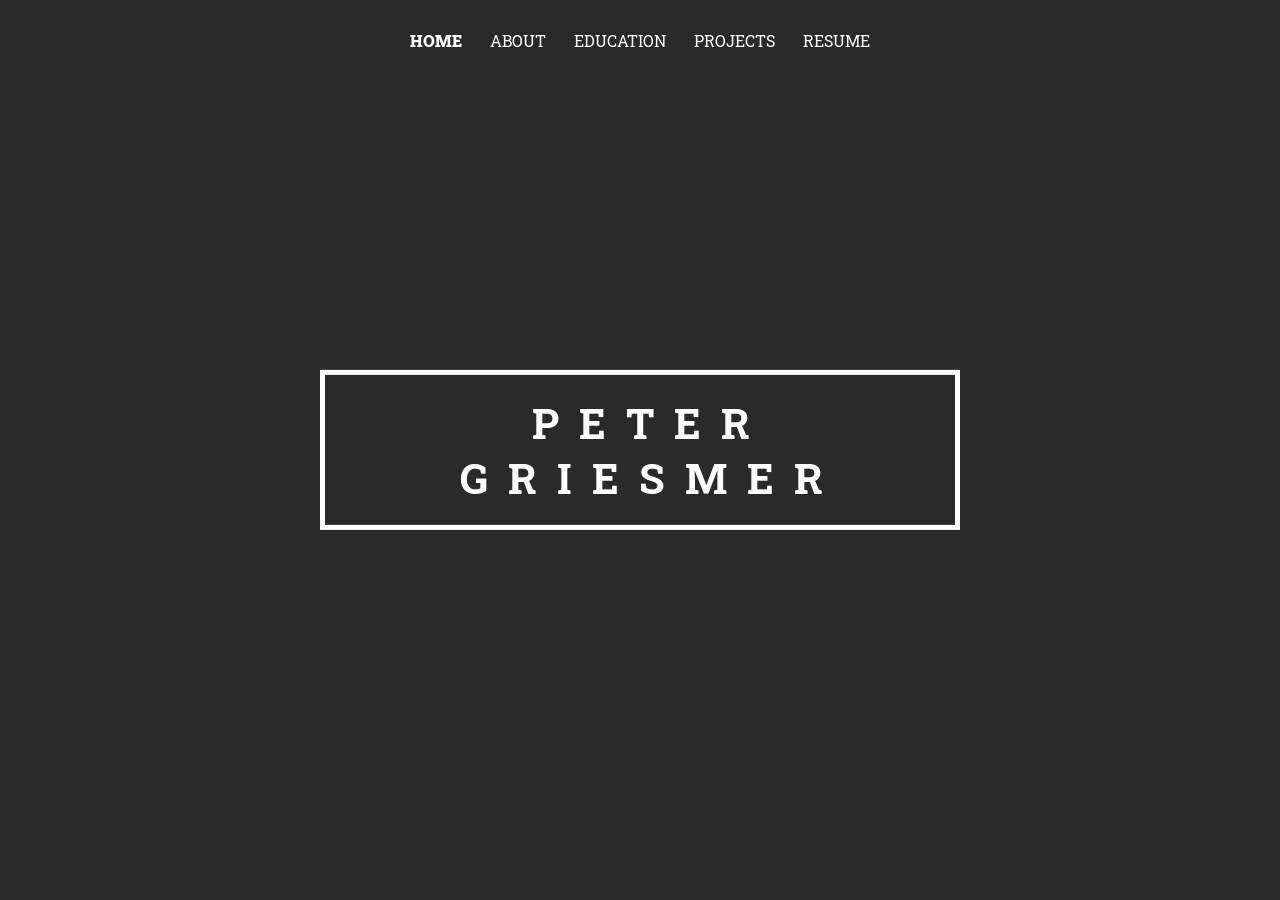
<file: index.html>
<!DOCTYPE html>
<html>
<head>
	<title>Home</title>
	<link rel="stylesheet" href="style.css"></link>
	<link href="https://fonts.googleapis.com/css?family=Roboto Slab:100,300,400,500,700,900" rel="stylesheet">
</head>
	
<body>
	<div class="header">
		<ul class="links">
			<li>
				<a class="current" href="index.html">Home</a>
			</li>
			<li>
				<a href="about.html">About</a>
			</li>
			<li>
				<a href="education.html">Education</a>
			</li>
			<li>
				<a href="projects.html">Projects</a>
			</li>
			<li>
				<a href="resume.html">Resume</a>
			</li>
		</ul>
	</div>
	<div class="content" id="name-content">
		<div id="name-container">
			<h1 id="name">
				<a href="about.html">Peter Griesmer</a>
			</h1>
		</div>
	</div>
</body>
</html>
</file>
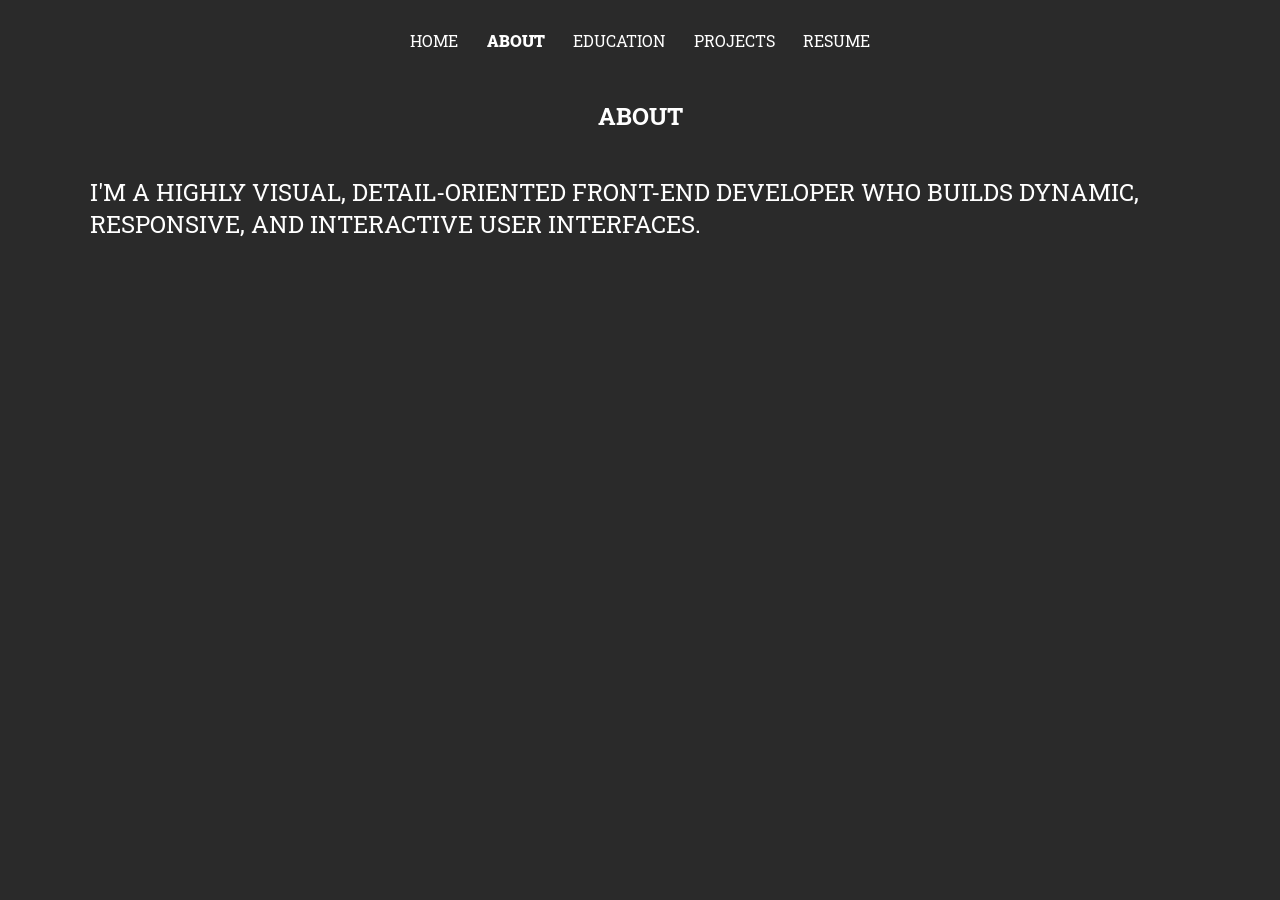
<file: about.html>
<!DOCTYPE html>
<html>
<head>
	<title>About</title>
	<link rel="stylesheet" href="style.css"></link>
	<link href="https://fonts.googleapis.com/css?family=Roboto Slab:100,300,400,500,700,900" rel="stylesheet">
</head>
	
<body>
	<div class="header">
		<ul class="links">
			<li>
				<a href="index.html">Home</a>
			</li>
			<li>
				<a class="current" href="about.html">About</a>
			</li>
			<li>
				<a href="education.html">Education</a>
			</li>
			<li>
				<a href="projects.html">Projects</a>
			</li>
			<li>
				<a href="resume.html">Resume</a>
			</li>
		</ul>
	</div>
	<div class="content">
		<div class="content-header">
			<h2>About</h2>
		</div>
		<div id="about-container">
			<p>I'm a highly visual, detail-oriented front-end developer who builds dynamic, responsive, and interactive user interfaces.</p>
			<!-- <p><a href="education.html">&gt&gt</a></p> -->
		</div>

	</div>
</body>
</html>
</file>
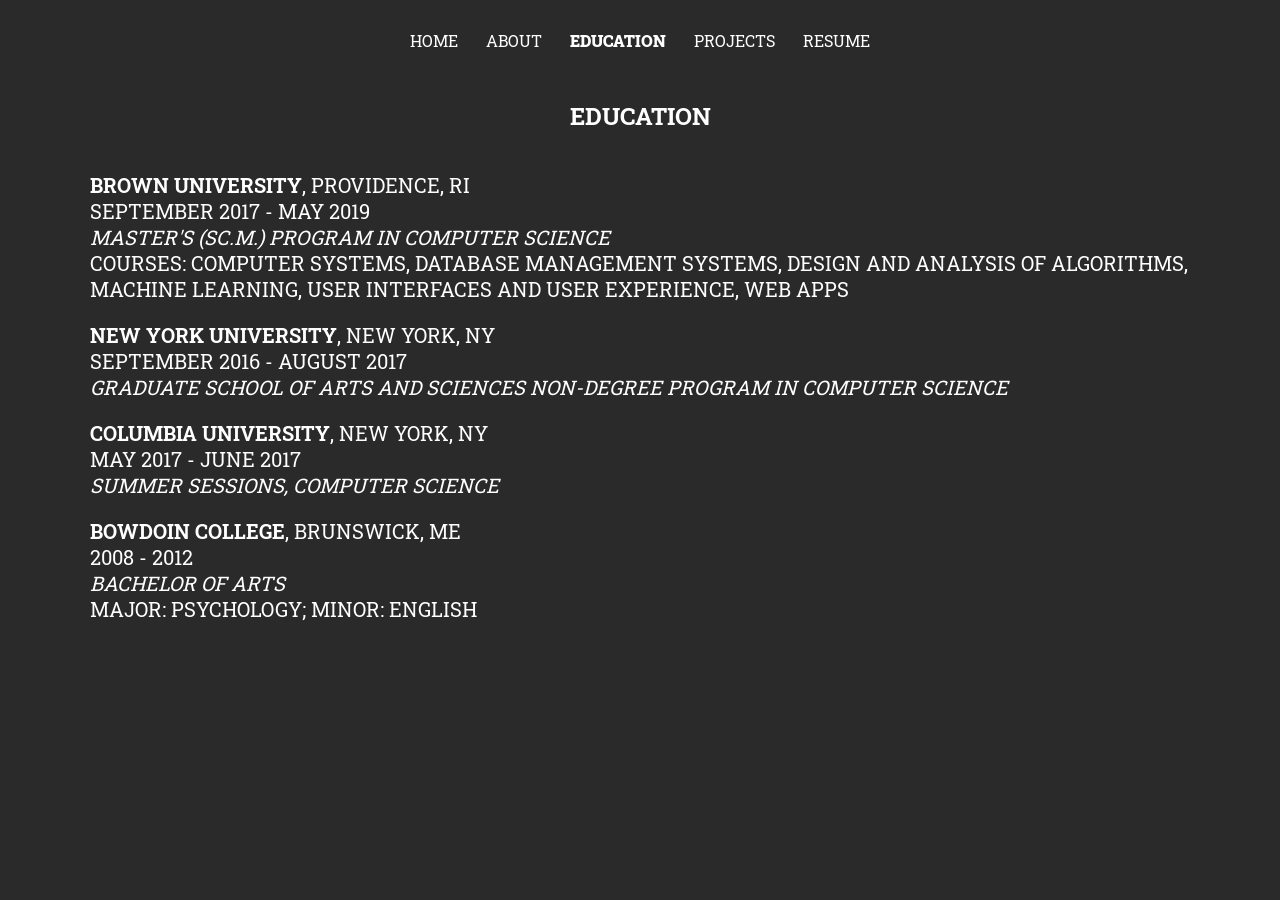
<file: education.html>
<!DOCTYPE html>
<html>
<head>
	<title>Education</title>
	<link rel="stylesheet" href="style.css"></link>
	<link href="https://fonts.googleapis.com/css?family=Roboto Slab:100,300,400,500,700,900" rel="stylesheet">
</head>
	
<body>
	<div class="header">
		<ul class="links">
			<li>
				<a href="index.html">Home</a>
			</li>
			<li>
				<a href="about.html">About</a>
			</li>
			<li>
				<a class="current" href="education.html">Education</a>
			</li>
			<li>
				<a href="projects.html">Projects</a>
			</li>
			<li>
				<a href="resume.html">Resume</a>
			</li>
		</ul>
	</div>
	<div class="content">
		<div class="content-header">
			<h2>Education</h2>
		</div>
		<div id="education-container">
			<div class="school">
				<p><span>Brown University</span>, Providence, RI</p>
				<p>September 2017 - May 2019</p>
				<p class="program">Master's (Sc.M.) Program in Computer Science</p>
				<p>Courses: Computer Systems, Database Management Systems, Design and Analysis of Algorithms, Machine Learning, User Interfaces and User Experience, Web Apps</p>
			</div>
			<div class="school">
				<div><span>New York University</span>, New York, NY</div>
				<div>September 2016 - August 2017</div>
				<div class="program">Graduate School of Arts and Sciences Non-Degree Program in Computer Science</div>
<!-- 				<div>Courses: PAC I (object-oriented programming and data structures); PAC II (computer organization); Mathematical Techniques for CS Applications (linear algebra, probability, and statistics)</div> -->
			</div>
			<div class="school">
				<div><span>Columbia University</span>, New York, NY</div>
				<div>May 2017 - June 2017</div>
				<div class="program">Summer Sessions, Computer Science</div>
<!-- 				<div>Course: Discrete Mathematics</div>
 -->			</div>
			<div class="school">
				<div><span>Bowdoin College</span>, Brunswick, ME</div>
				<div>2008 - 2012</div>
				<div class="program">Bachelor of Arts</div>
				<div>Major: Psychology; Minor: English</div>
			</div>
			<!-- <div>
				<a href="projects.html">&gt&gt</a>
			</div> -->
		</div>
	</div>
</body>
</html>
</file>
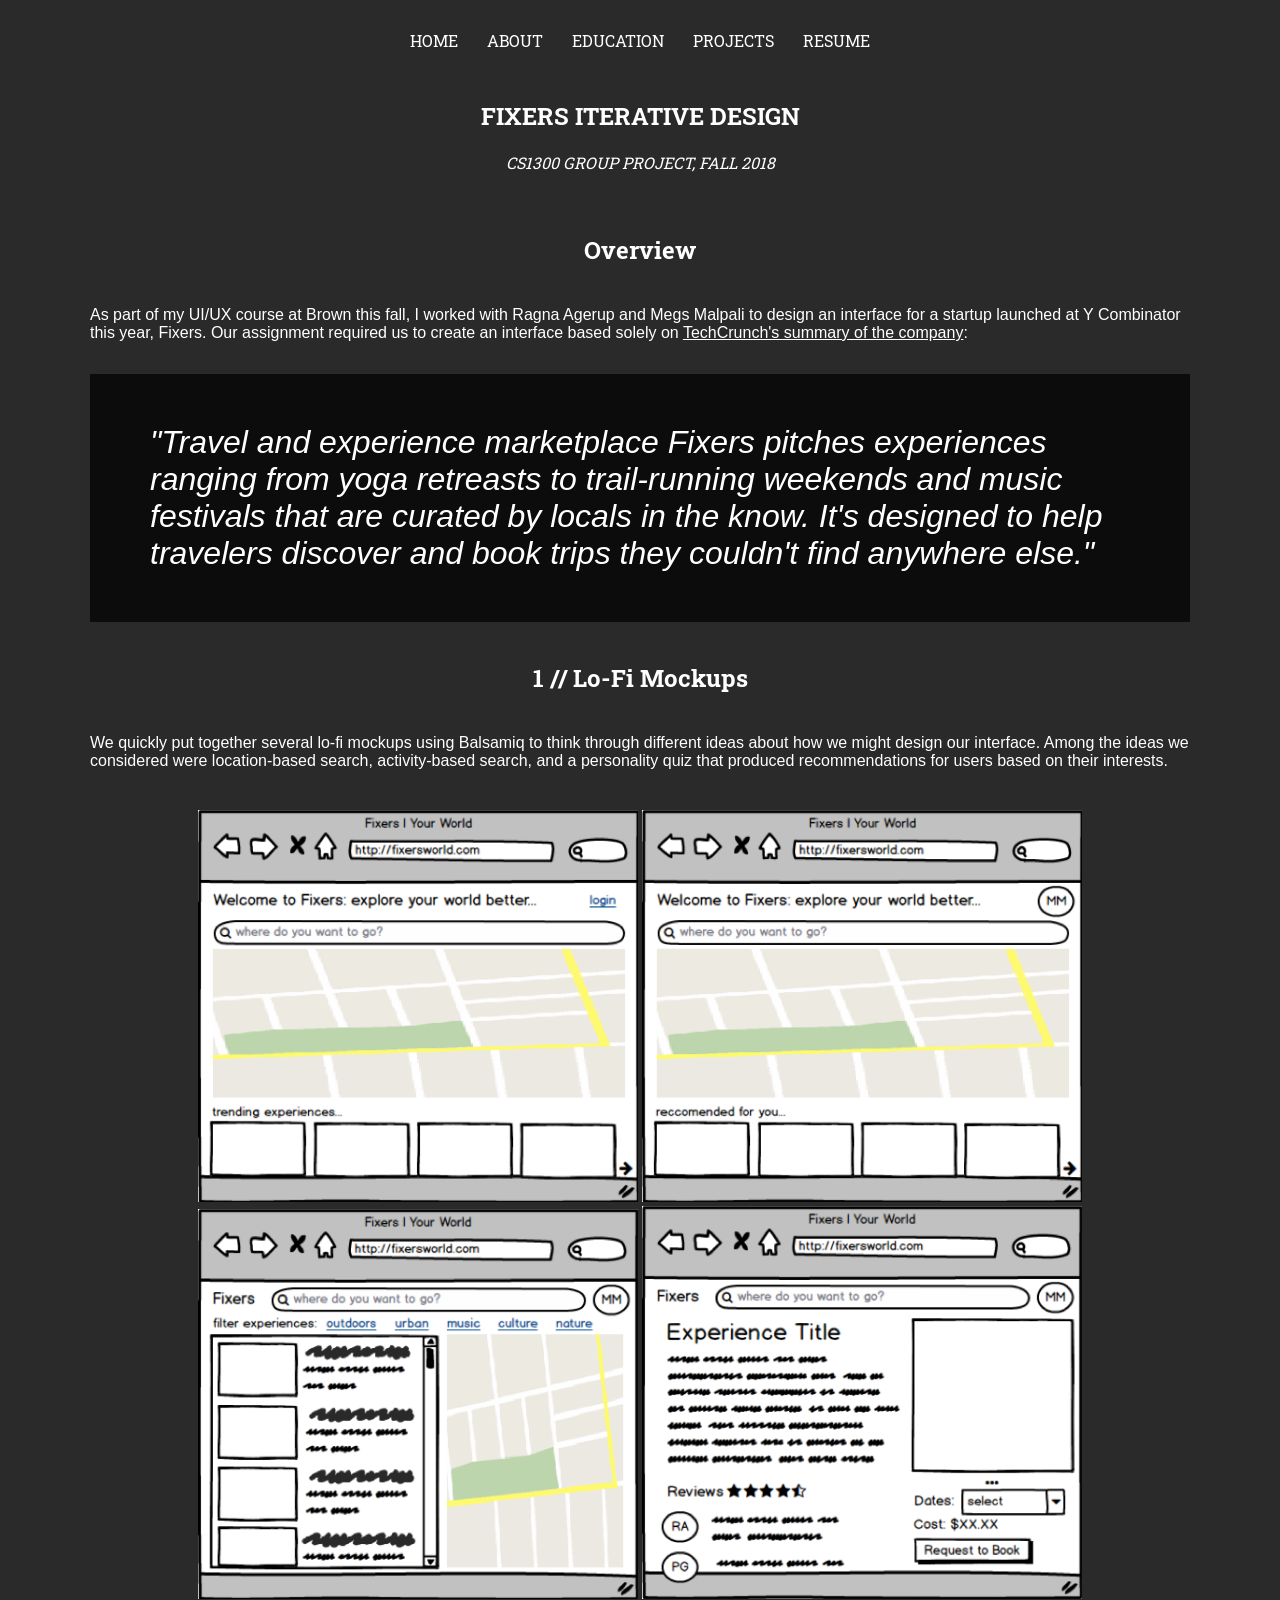
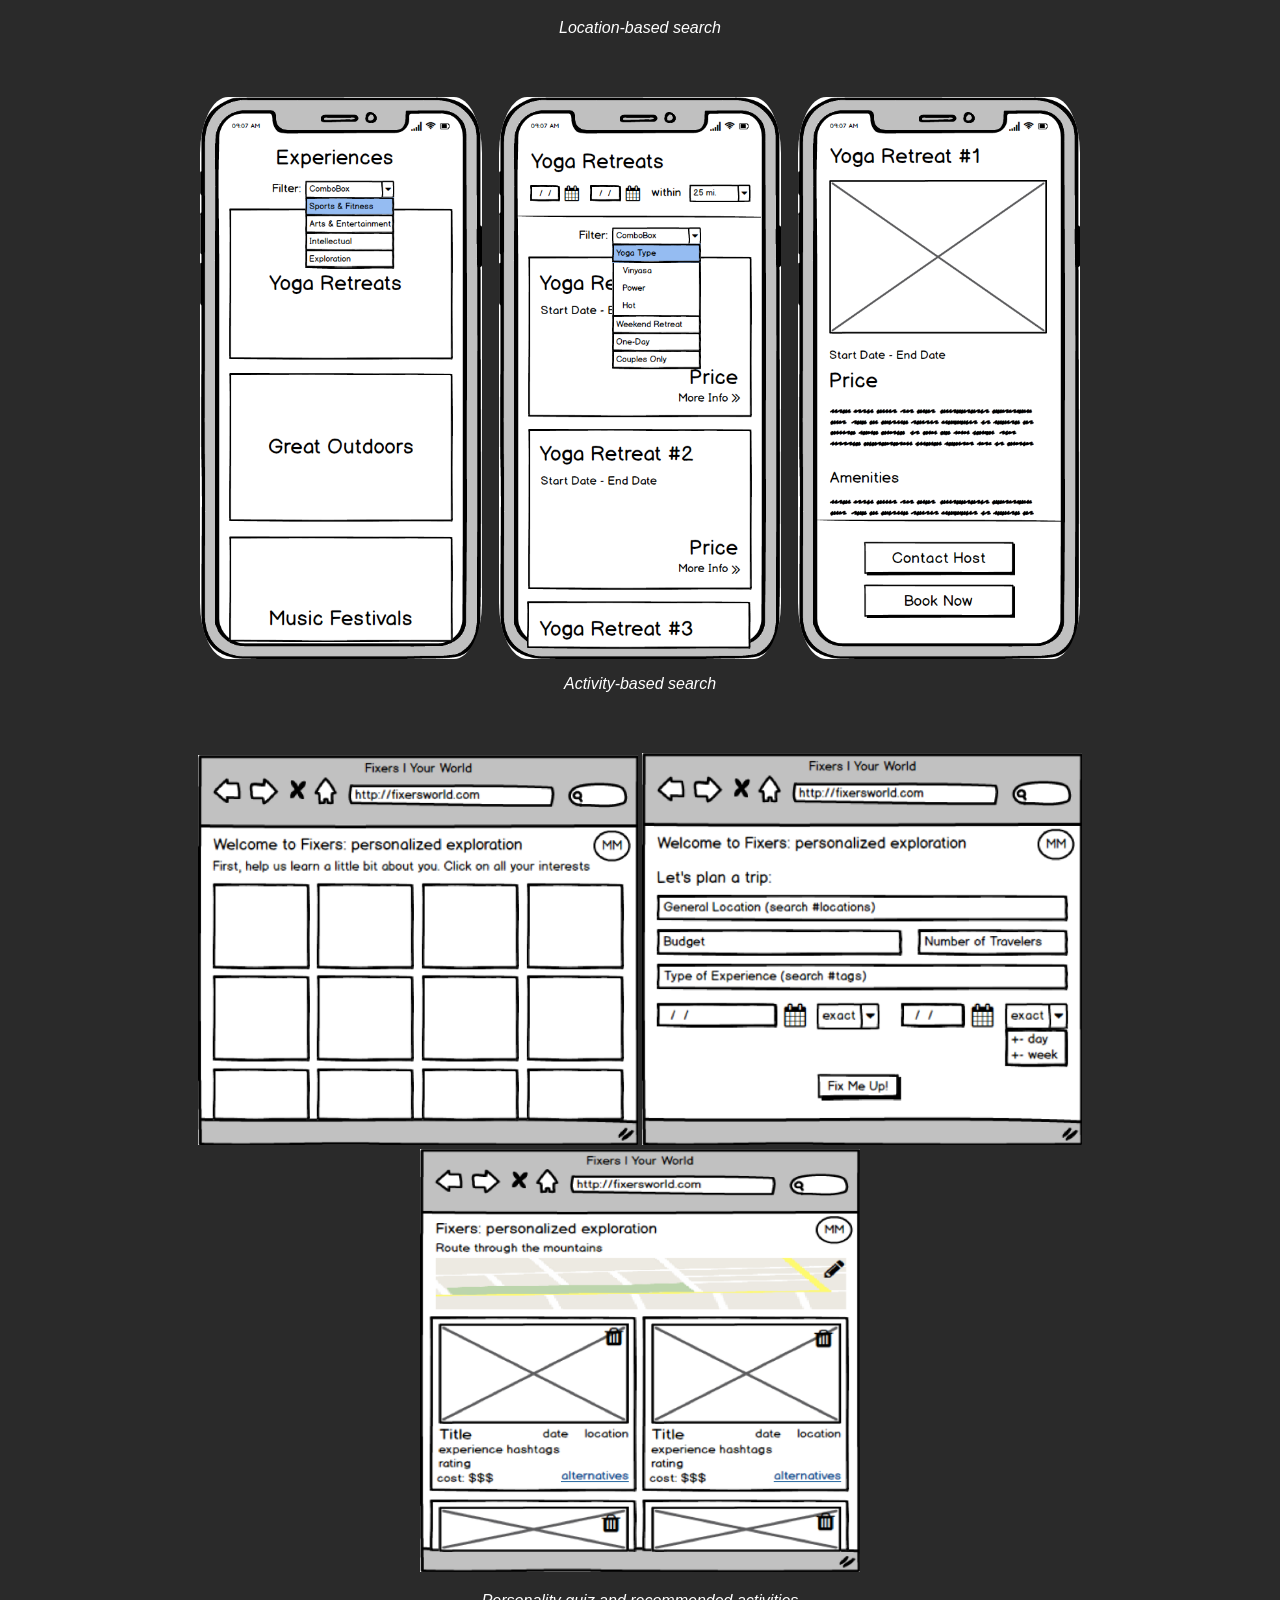
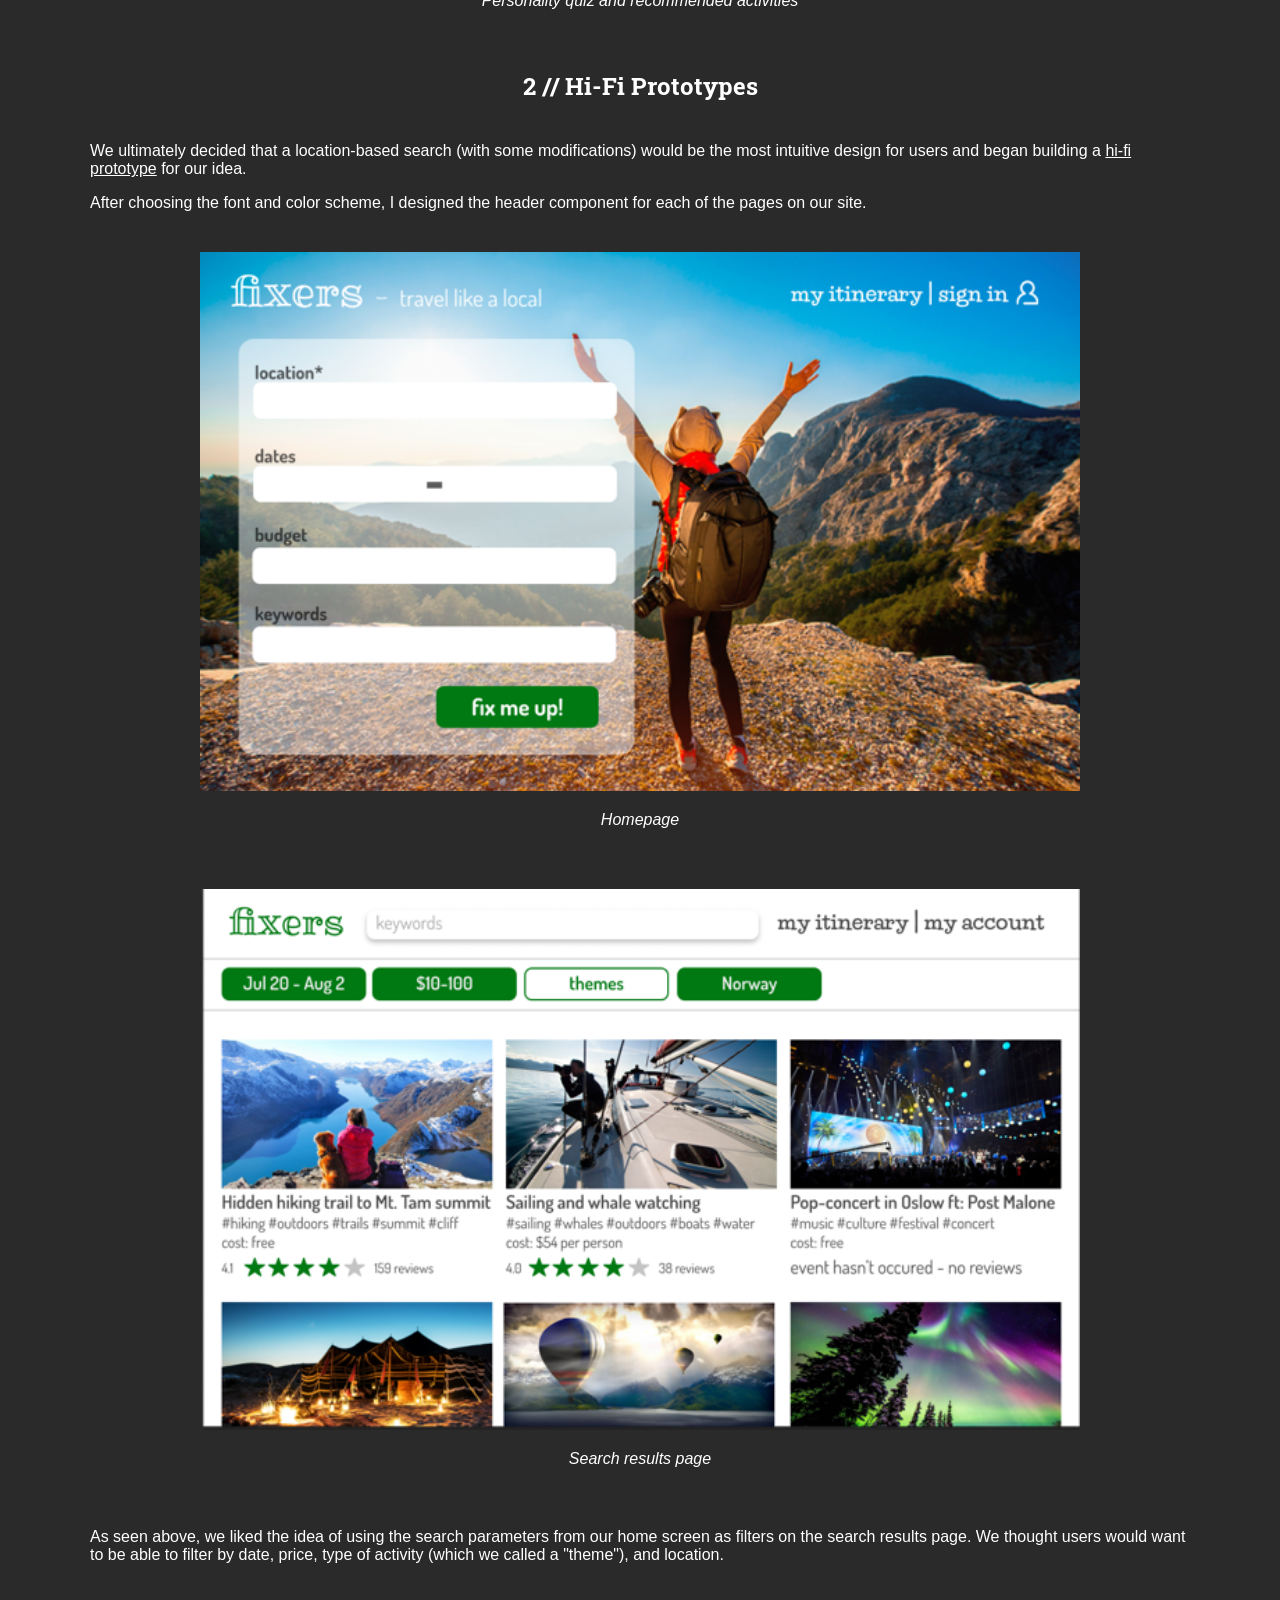
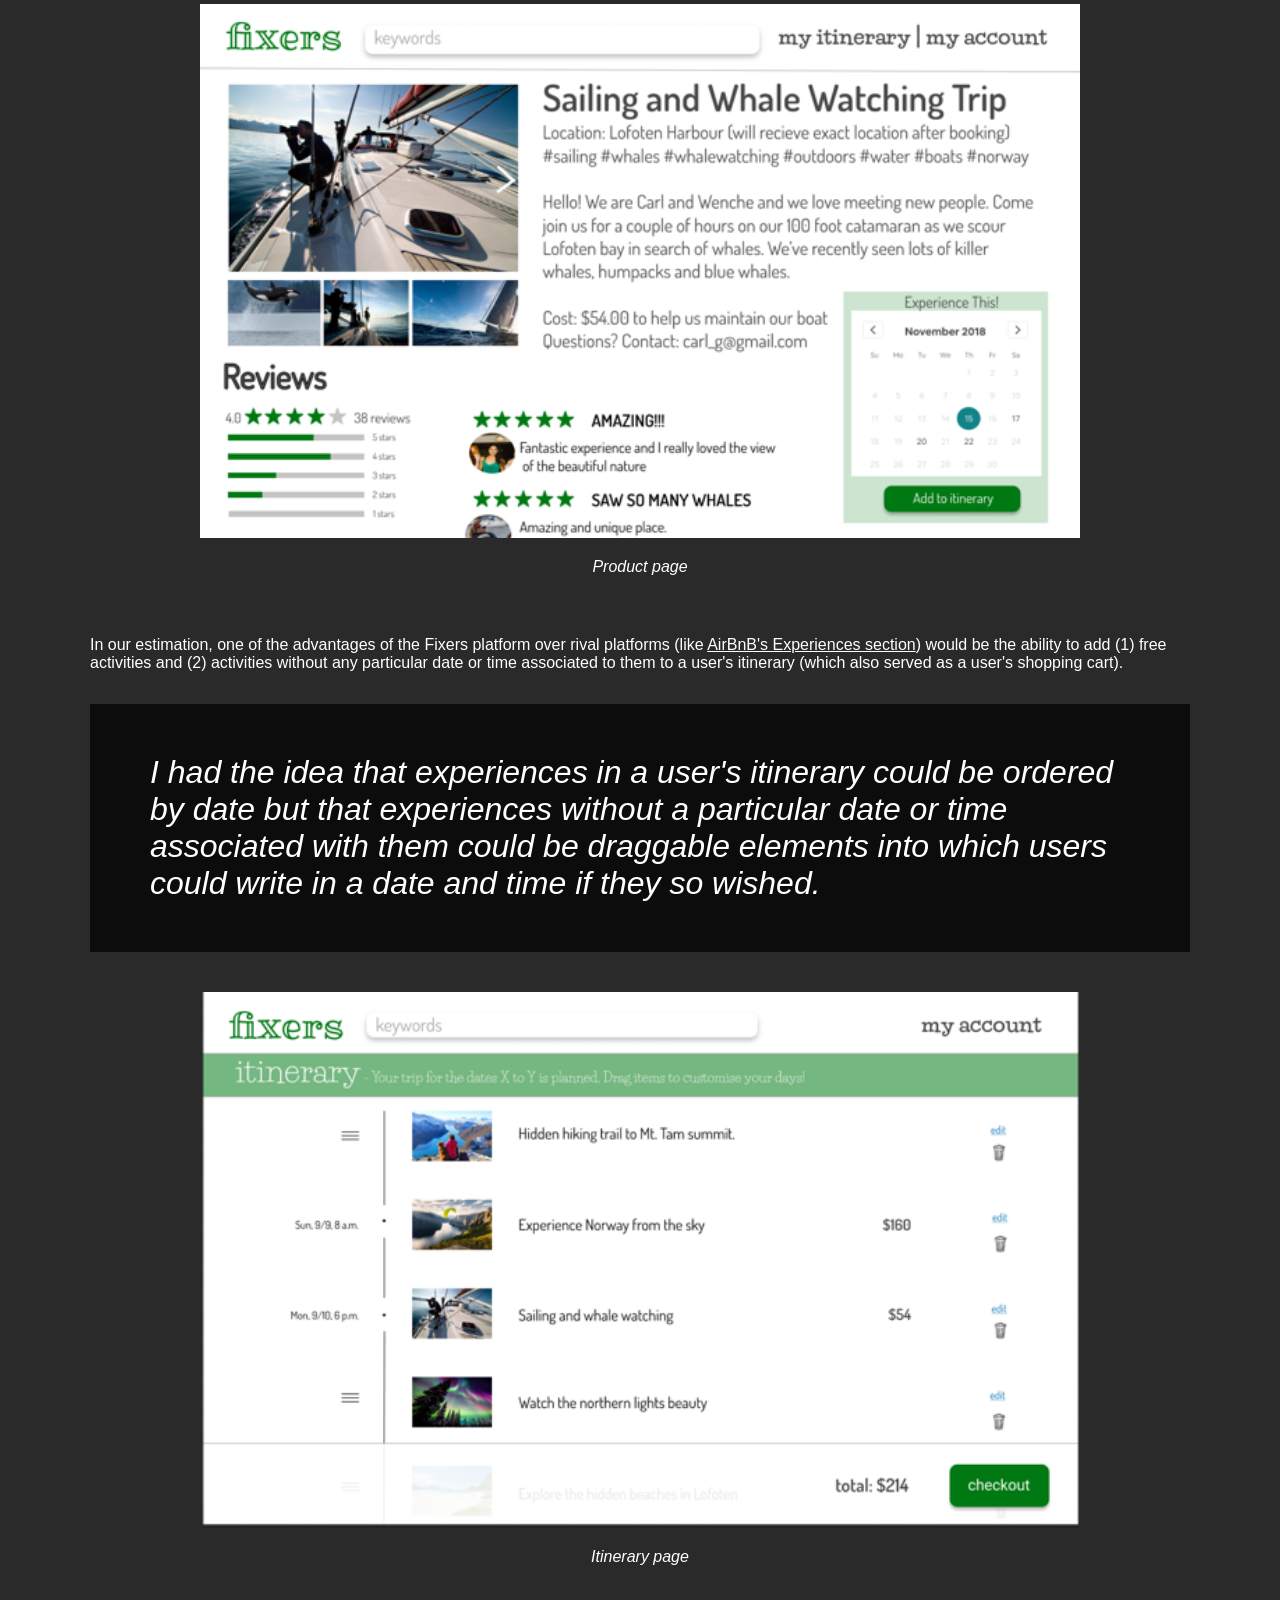
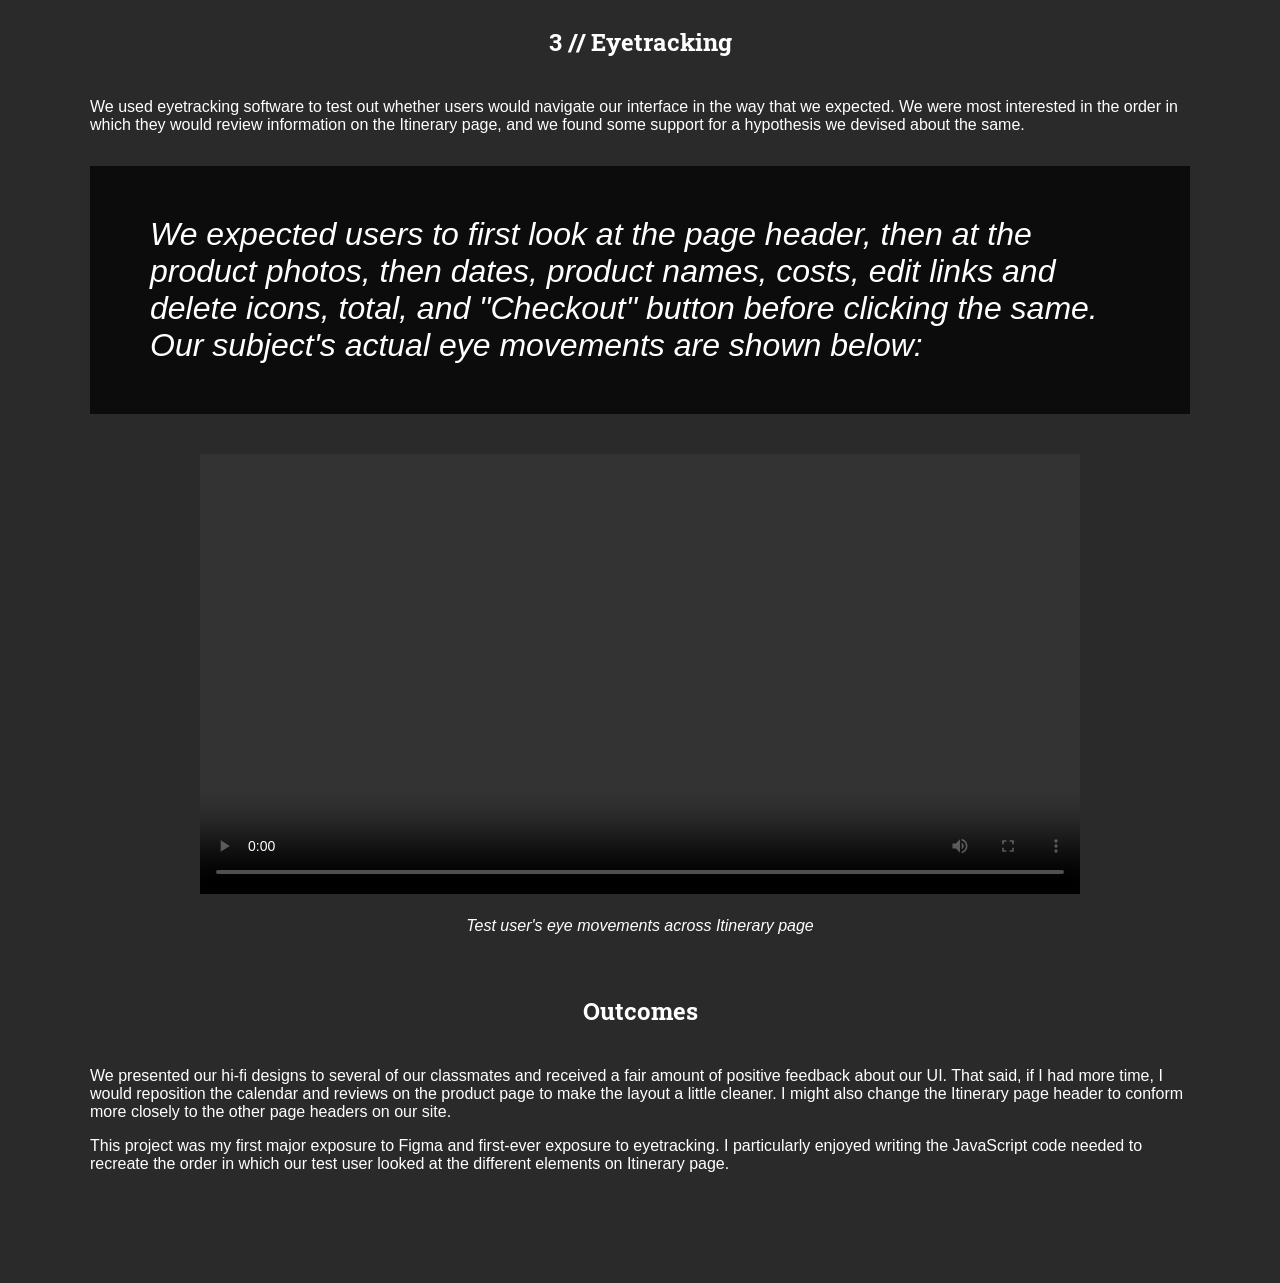
<file: fixers.html>
<!DOCTYPE html>
<html>
<head>
	<title>About</title>
	<link rel="stylesheet" href="style.css"></link>
	<link href="https://fonts.googleapis.com/css?family=Roboto Slab:100,300,400,500,700,900" rel="stylesheet">
</head>
	
<body>
	<div class="header">
		<ul class="links">
			<li>
				<a href="index.html">Home</a>
			</li>
			<li>
				<a href="about.html">About</a>
			</li>
			<li>
				<a href="education.html">Education</a>
			</li>
			<li>
				<a href="projects.html">Projects</a>
			</li>
			<li>
				<a href="resume.html">Resume</a>
			</li>
		</ul>
	</div>
	<div class="content">
		<div class="content-header">
			<h2>Fixers Iterative Design</h2>
			<h4 class="subheading">CS1300 Group Project, Fall 2018</h4>
		</div>
		<div id="about-container">
			<div class="project-paragraph-container">
				<h2 class="project-paragraph-step">Overview</h2>
			</div>
			<div class="project-paragraph-container">
				<p>As part of my UI/UX course at Brown this fall, I worked with Ragna Agerup and Megs Malpali to design an interface for a startup launched at Y Combinator this year, Fixers. Our assignment required us to create an interface based solely on <a class="inline-link" href="https://techcrunch.com/2018/08/21/all-59-startups-that-launched-today-at-y-combinators-s18-demo-day-2/" target="_blank">TechCrunch's summary of the company</a>: 

				<p class="black-paragraph">"Travel and experience marketplace Fixers pitches experiences ranging from yoga retreasts to trail-running weekends and music festivals that are curated by locals in the know. It's designed to help travelers discover and book trips they couldn't find anywhere else."</p>
			</div>
			<div class="project-paragraph-container">
				<h2 class="project-paragraph-step">1 // Lo-Fi Mockups</h2>
			</div>
			<div class="project-paragraph-container">
				<p>We quickly put together several lo-fi mockups using Balsamiq to think through different ideas about how we might design our interface. Among the ideas we considered were location-based search, activity-based search, and a personality quiz that produced recommendations for users based on their interests.</p>
			</div>
			<div class="project-paragraph-container fixers-lo-container fixers-1-container">
				<div>
					<img src="fixers1a.png">
				</div>
				<div>
					<img src="fixers1b.png">
				</div>
				<div>
					<img src="fixers1c.png">
				</div>
				<div>
					<img src="fixers1d.png">
				</div>
			</div>
			<div class="project-paragraph-container shoe-caption-container">
				<p class="project-paragraph-centered project-paragraph-caption">Location-based search</p>
			</div>
			<div class="project-paragraph-container fixers-lo-container fixers-2-container">
				<div>
					<img src="fixers2a.png">
				</div>
				<div>
					<img src="fixers2b.png">
				</div>
				<div>
					<img src="fixers2c.png">
				</div>
			</div>
			<div class="project-paragraph-container shoe-caption-container">
				<p class="project-paragraph-centered project-paragraph-caption">Activity-based search</p>
			</div>
			<div class="project-paragraph-container fixers-lo-container fixers-3-container">
				<div>
					<img src="fixers3a.png">
				</div>
				<div>
					<img src="fixers3b.png">
				</div>
				<div>
					<img src="fixers3c.png">
				</div>
			</div>
			<div class="project-paragraph-container shoe-caption-container">
				<p class="project-paragraph-centered project-paragraph-caption">Personality quiz and recommended activities</p>
			</div>
			<div class="project-paragraph-container">
				<h2 class="project-paragraph-step">2 // Hi-Fi Prototypes</h2>
			</div>
			<div class="project-paragraph-container">
				<p>We ultimately decided that a location-based search (with some modifications) would be the most intuitive design for users and began building a <a class="inline-link" href="https://www.figma.com/file/gdNw2PeWO5XvNBTNF91OmxCC/Iterative-Design%3A-Fixers?node-id=0%3A1" target="_blank">hi-fi prototype</a> for our idea.</p>
				<p>After choosing the font and color scheme, I designed the header component for each of the pages on our site.</p>
			</div>
			<div class="project-paragraph-container fixers-hi-fi-container fixers-lo-container">
				<img src="fixershi1.png">
			</div>
			<div class="project-paragraph-container shoe-caption-container">
				<p class="project-paragraph-centered project-paragraph-caption">Homepage</p>
			</div>
			<div class="project-paragraph-container fixers-hi-fi-container fixers-lo-container">
				<img src="fixershi2.png">
			</div>
			<div class="project-paragraph-container shoe-caption-container">
				<p class="project-paragraph-centered project-paragraph-caption">Search results page</p>
			</div>
			<div class="project-paragraph-container">
				<p>As seen above, we liked the idea of using the search parameters from our home screen as filters on the search results page. We thought users would want to be able to filter by date, price, type of activity (which we called a "theme"), and location.</p>
			</div>
			<div class="project-paragraph-container fixers-hi-fi-container fixers-lo-container">
				<img src="fixershi3.png">
			</div>
			<div class="project-paragraph-container shoe-caption-container">
				<p class="project-paragraph-centered project-paragraph-caption">Product page</p>
			</div>
			<div class="project-paragraph-container">
				<p>In our estimation, one of the advantages of the Fixers platform over rival platforms (like <a class="inline-link" href="https://www.airbnb.com/s/experiences?refinement_paths%5B%5D=%2Fexperiences" target="_blank">AirBnB's Experiences section</a>) would be the ability to add (1) free activities and (2) activities without any particular date or time associated to them to a user's itinerary (which also served as a user's shopping cart).</p>
				<p class="black-paragraph">I had the idea that experiences in a user's itinerary could be ordered by date but that experiences without a particular date or time associated with them could be draggable elements into which users could write in a date and time if they so wished.</p>
			</div>
			<div class="project-paragraph-container fixers-hi-fi-container fixers-lo-container">
				<img src="fixershi4.png">
			</div>
			<div class="project-paragraph-container shoe-caption-container">
				<p class="project-paragraph-centered project-paragraph-caption">Itinerary page</p>
			</div>
			<div class="project-paragraph-container">
				<h2 class="project-paragraph-step">3 // Eyetracking</h2>
			</div>
			<div class="project-paragraph-container">
				<p>We used eyetracking software to test out whether users would navigate our interface in the way that we expected. We were most interested in the order in which they would review information on the Itinerary page, and we found some support for a hypothesis we devised about the same.</p>
				<p class="black-paragraph">We expected users to first look at the page header, then at the product photos, then dates,  product names, costs, edit links and delete icons, total, and "Checkout" button before clicking the same. Our subject's actual eye movements are shown below:</p>
			</div>
			<div class="project-paragraph-image-container project-video-container fixers-video-container">
				<video class="fixers-video" controls>
					<source src="fixersreplay.mov">
				</video>
			</div>
			<div class="project-paragraph-container shoe-caption-container">
				<p class="project-paragraph-centered project-paragraph-caption">Test user's eye movements across Itinerary page</p>
			</div>
			<div class="project-paragraph-container">
				<h2 class="project-paragraph-step">Outcomes</h2>
			</div>
			<div class="project-paragraph-container">
				<p>We presented our hi-fi designs to several of our classmates and received a fair amount of positive feedback about our UI. That said, if I had more time, I would reposition the calendar and reviews on the product page to make the layout a little cleaner. I might also change the Itinerary page header to conform more closely to the other page headers on our site.</p>
				<p>This project was my first major exposure to Figma and first-ever exposure to eyetracking. I particularly enjoyed writing the JavaScript code needed to recreate the order in which our test user looked at the different elements on Itinerary page.</p>
			</div>
		<div class="project-footer"></div>
	</div>
</body>
</html>
</file>
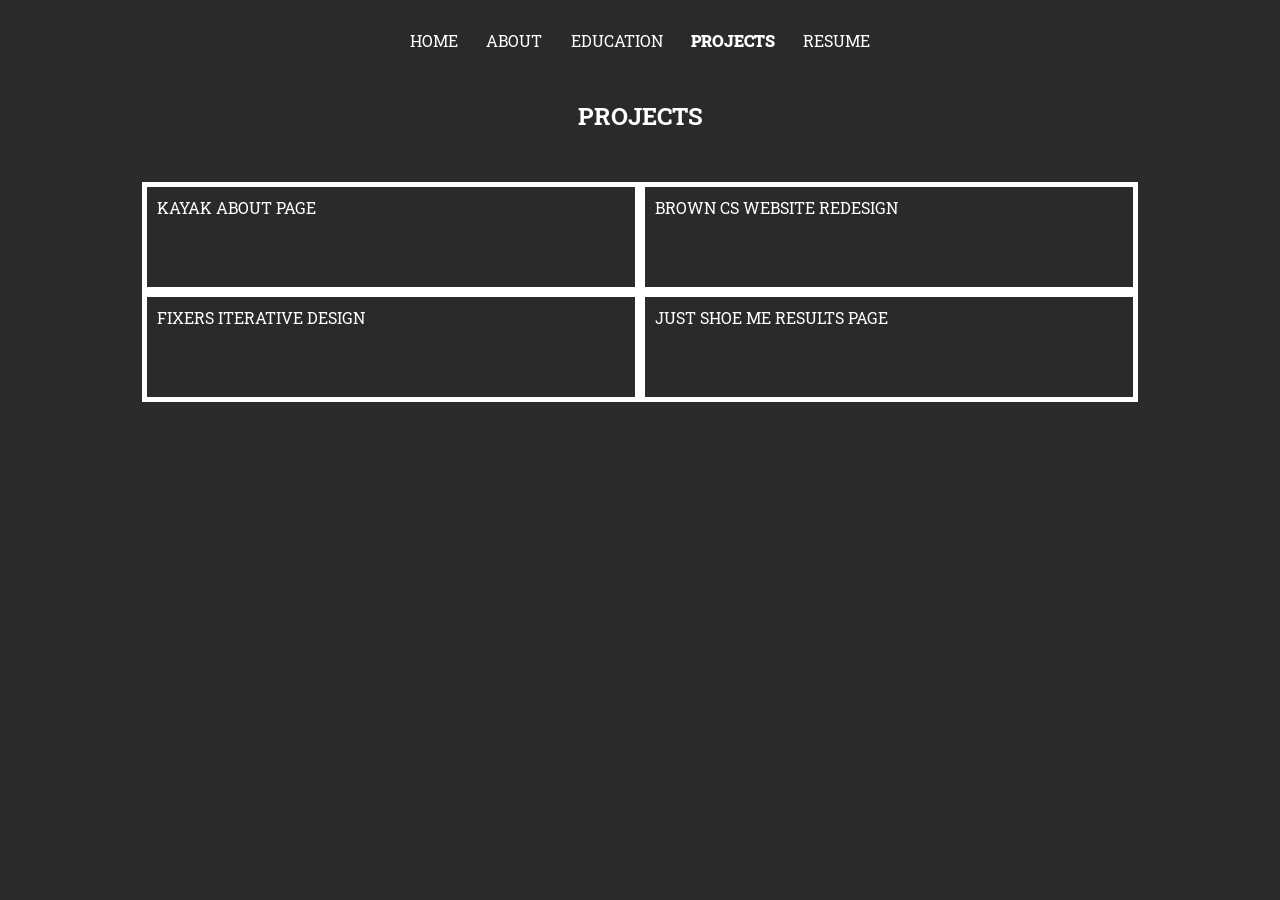
<file: projects.html>
<!DOCTYPE html>
<html>
<head>
	<title>Projects</title>
	<link rel="stylesheet" href="style.css"></link>
	<link href="https://fonts.googleapis.com/css?family=Roboto Slab:100,300,400,500,700,900" rel="stylesheet">
</head>
	
<body>
	<div class="header">
		<ul class="links">
			<li>
				<a href="index.html">Home</a>
			</li>
			<li>
				<a href="about.html">About</a>
			</li>
			<li>
				<a href="education.html">Education</a>
			</li>
			<li>
				<a class="current" href="projects.html">Projects</a>
			</li>
			<li>
				<a href="resume.html">Resume</a>
			</li>
		</ul>
	</div>
	<div class="content">
		<div class="content-header">
			<h2>Projects</h2>
		</div>
		<div id="project-container">
			<div class="project">
				<a href="kayak.html">
					<div class="inner-project-container">Kayak About Page</div>
				</a>
			</div>
			<div class="project">
				<a href="redesign.html">
					<div class="inner-project-container">Brown CS Website Redesign</div>
				</a>
			</div>
			<div class="project">
				<a href="fixers.html">
					<div class="inner-project-container">Fixers Iterative Design</div>
				</a>
			</div>
			<div class="project">
				<a href="shoe.html">
					<div class="inner-project-container">Just Shoe Me Results Page</div>
				</a>
			</div>
			<!-- <div class="project">
				<a href="http://app.lodgable.com" target="_blank">
					<div class="inner-project-container">Lodgable</div>
				</a>
			</div>
			<div class="project">
				<a href="https://www.instagram.com/thewarpandtheweft/" target="_blank">
					<div class="inner-project-container">The Warp and the Weft</div>
				</a>
			</div>
			<div class="project">
				<a href="http://thestudentwear.blogspot.com" target="_blank">
					<div class="inner-project-container">The Student</div>
				</a>
			</div>
			<div class="project">
				<a href="http://bowdoinorient.com/bonus/author/517" target="_blank">
					<div class="inner-project-container">Bowdoin Orient</div>
				</a>
			</div> -->
		</div>
	</div>
</body>
</html>
</file>
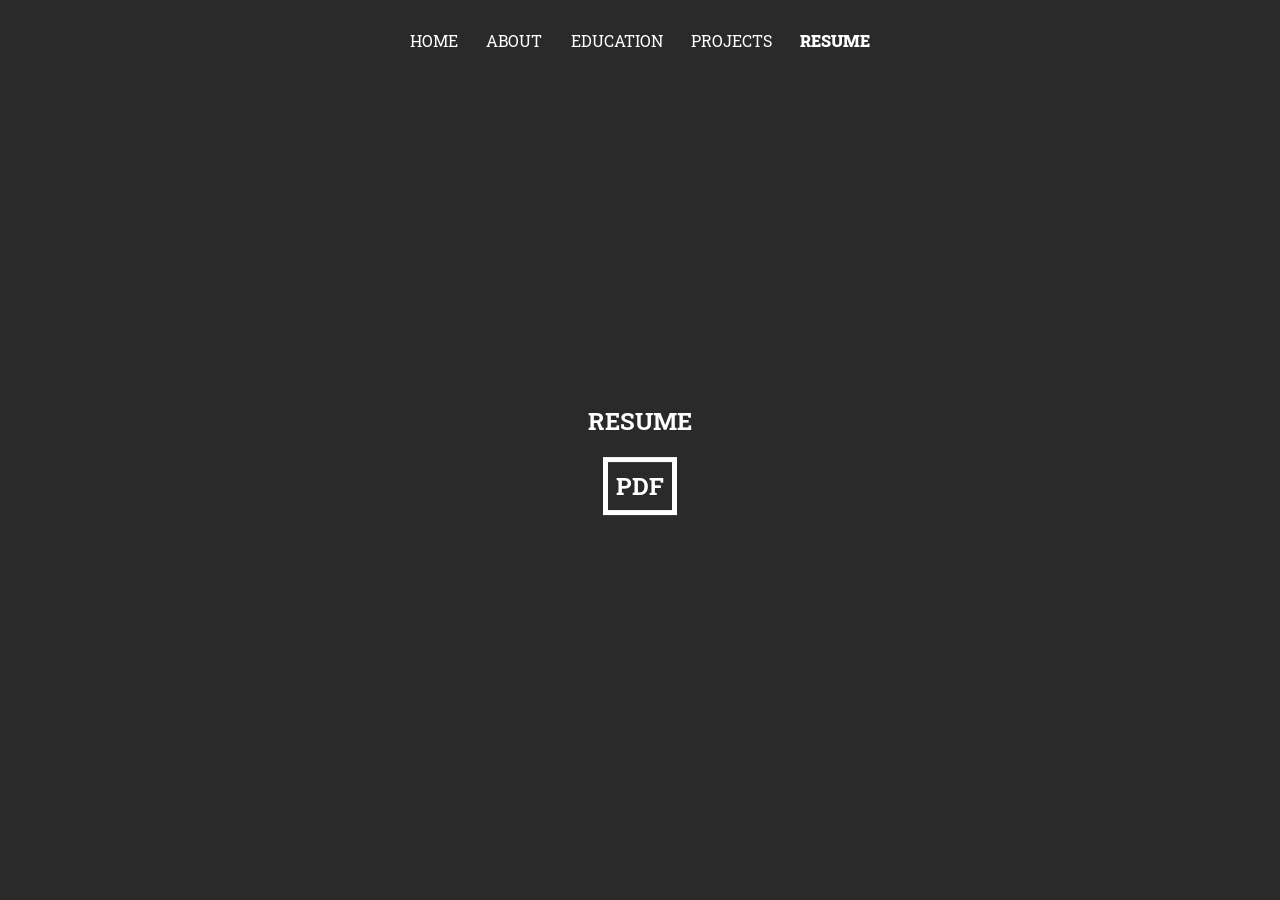
<file: resume.html>
<!DOCTYPE html>
<html>
<head>
	<title>Resume</title>
	<link rel="stylesheet" href="style.css"></link>
	<link href="https://fonts.googleapis.com/css?family=Roboto Slab:100,300,400,500,700,900" rel="stylesheet">
</head>
	
<body>
	<div class="header">
		<ul class="links">
			<li>
				<a href="index.html">Home</a>
			</li>
			<li>
				<a href="about.html">About</a>
			</li>
			<li>
				<a href="education.html">Education</a>
			</li>
			<li>
				<a href="projects.html">Projects</a>
			</li>
			<li>
				<a class="current" href="resume.html">Resume</a>
			</li>
		</ul>
	</div>
	<div class="content" id="resume-content">
		<div class="content-header" id="resume-header">
			<h2>Resume</h2>
		</div>
		<div id="resume-container">
			<h2 id="resume">
				<a href="Resume.pdf">PDF</a>
			</h2>
		</div>

	</div>
</body>
</html>
</file>
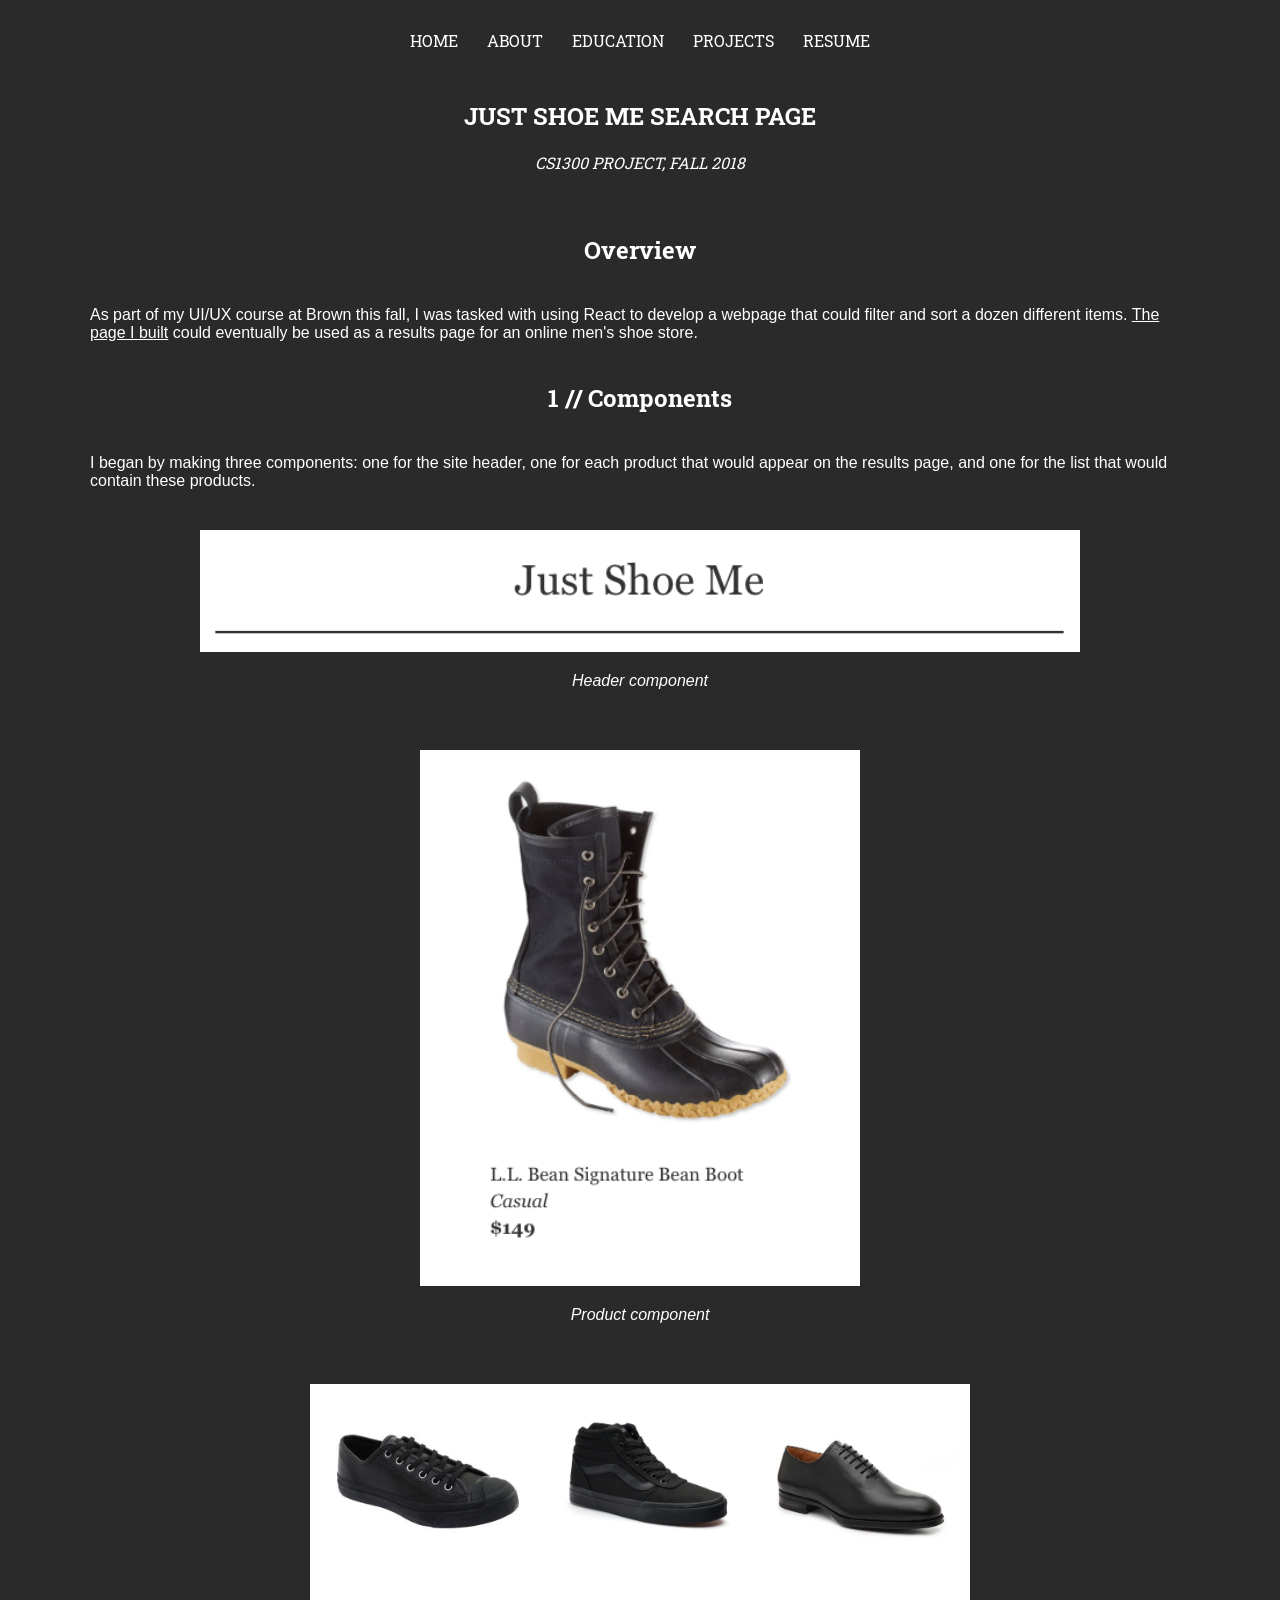
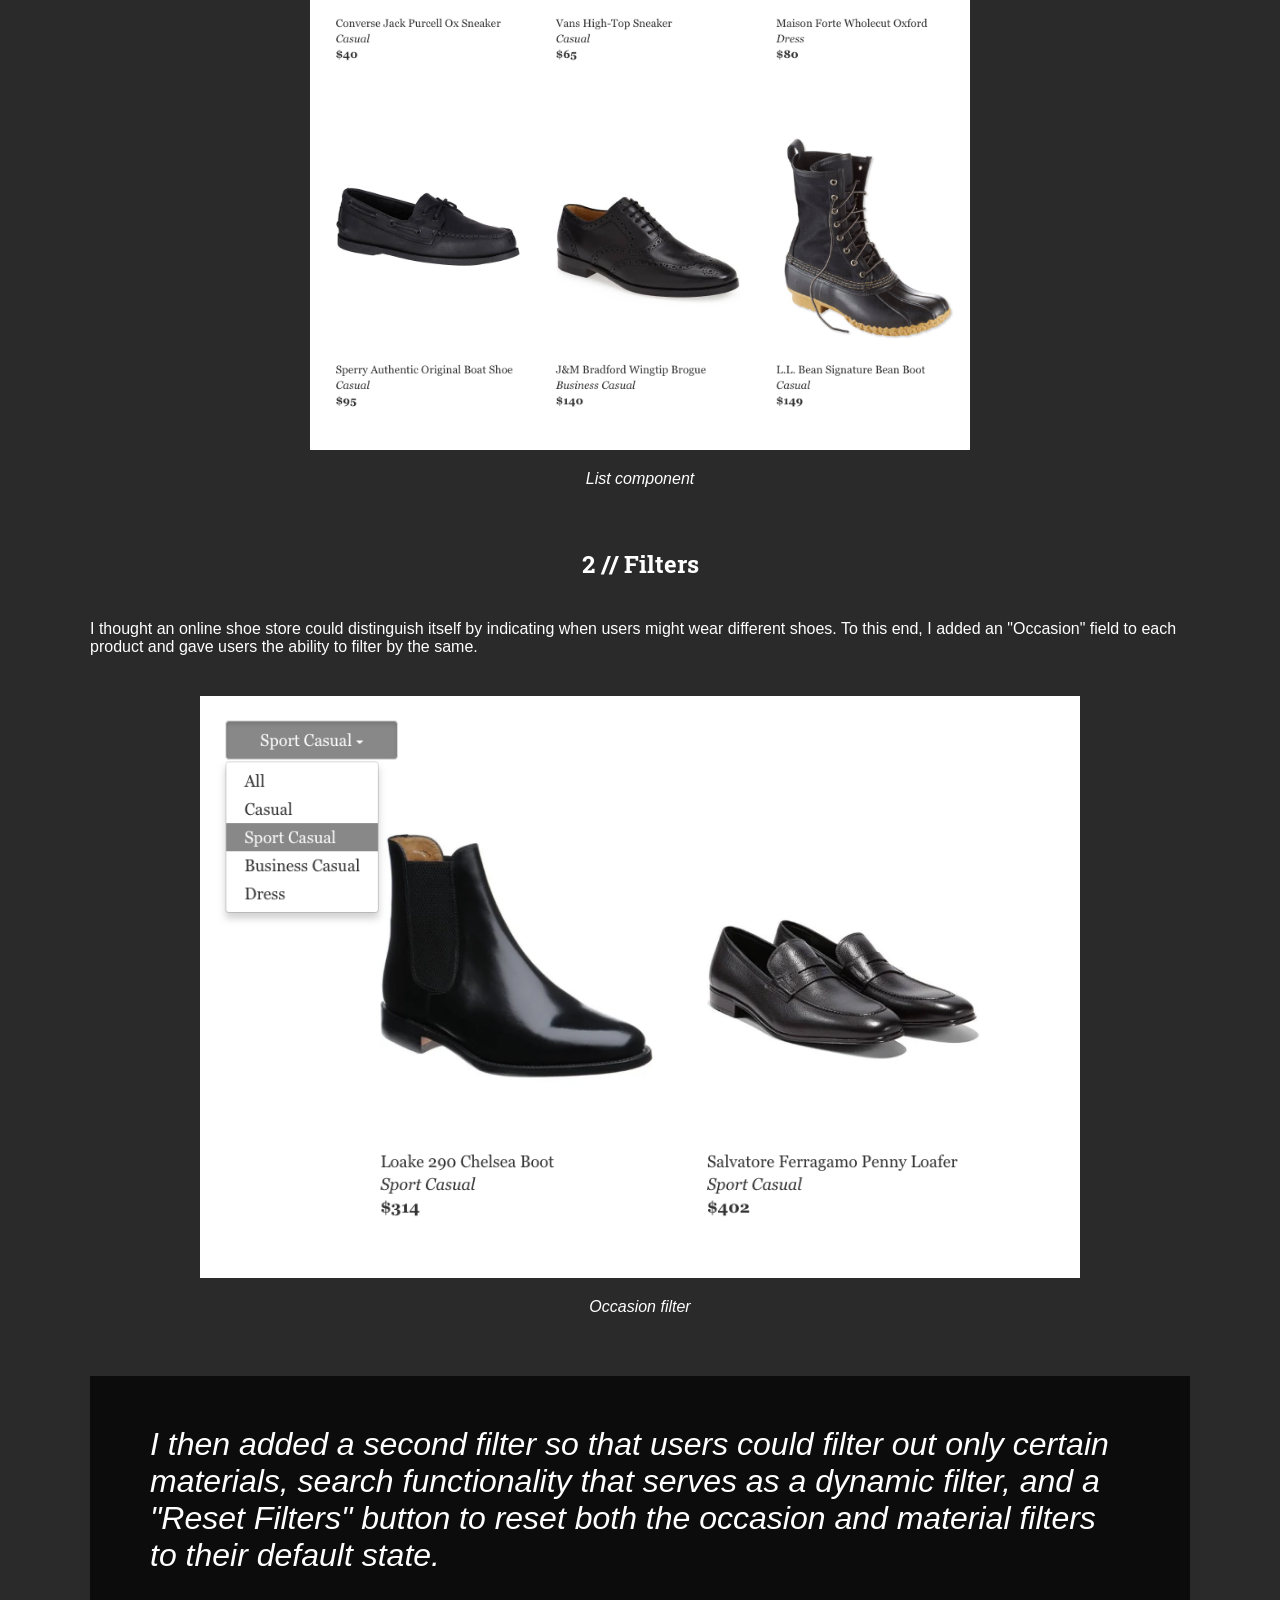
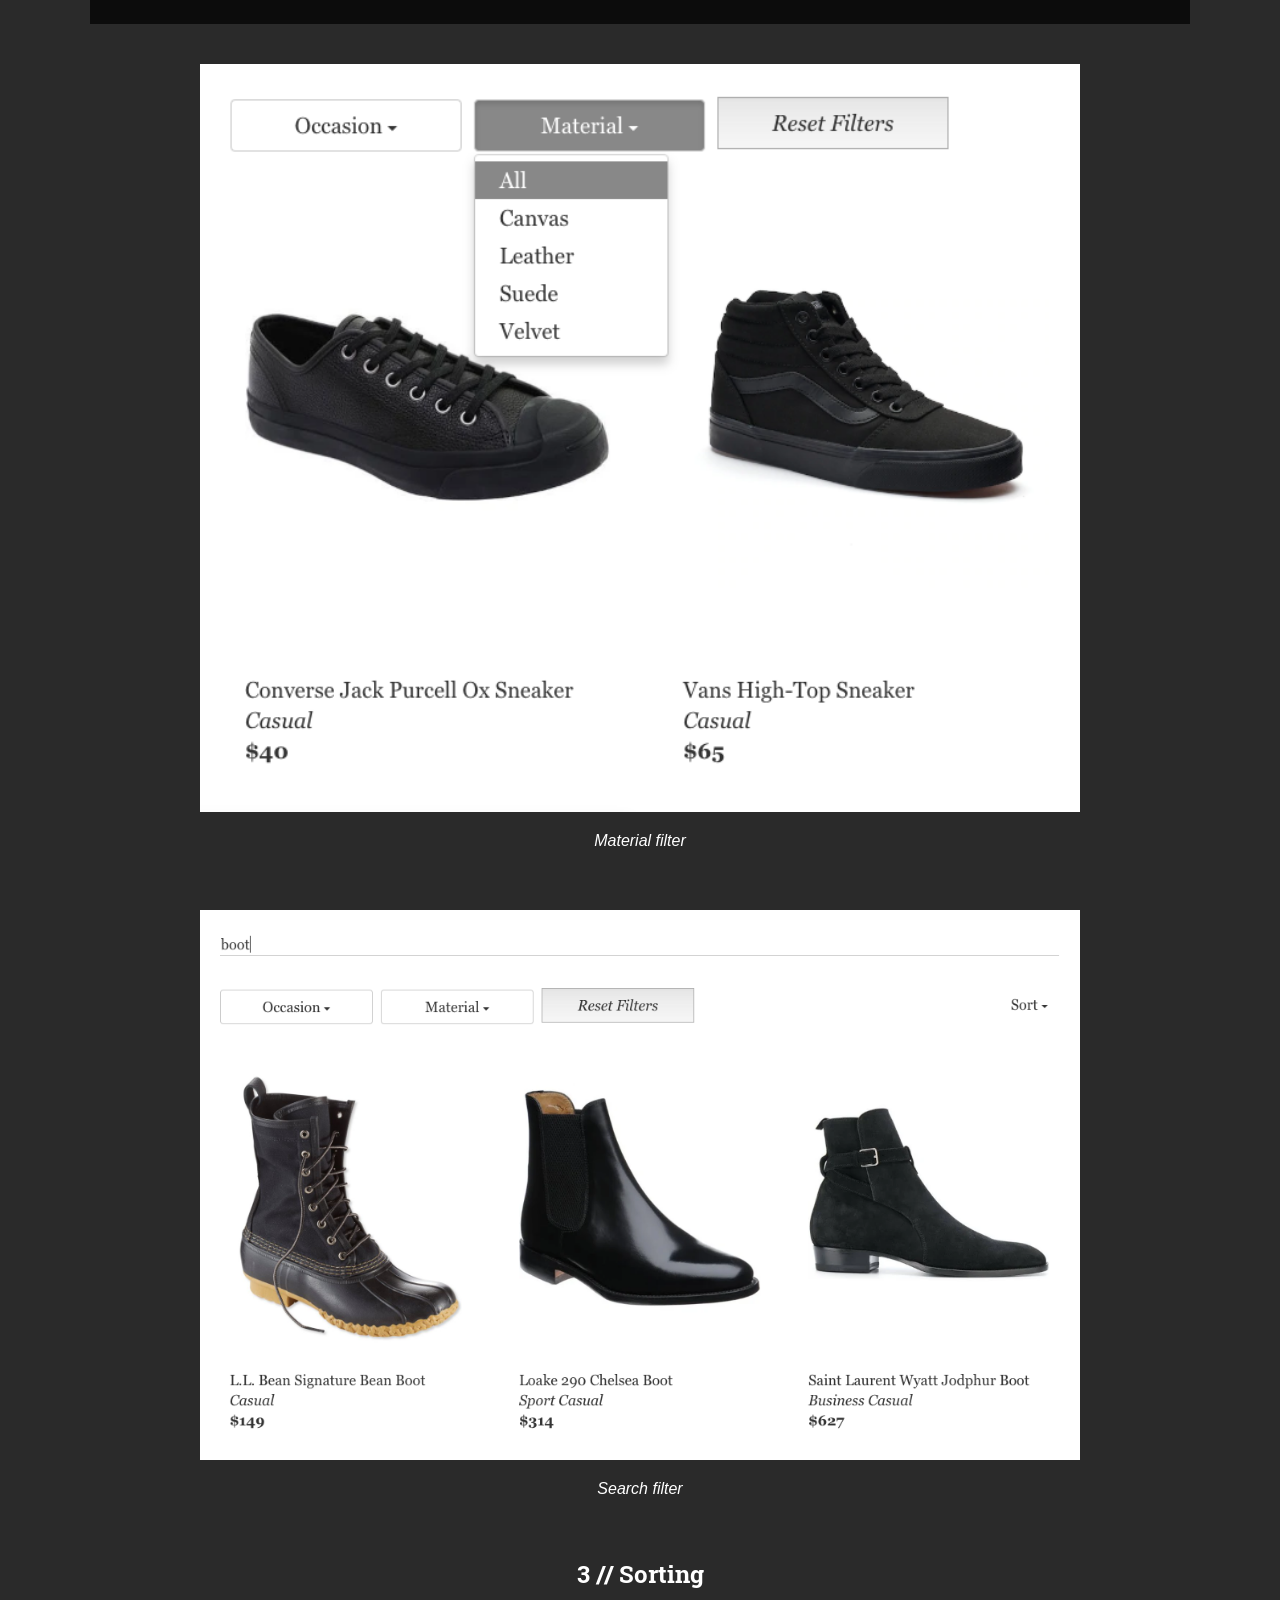
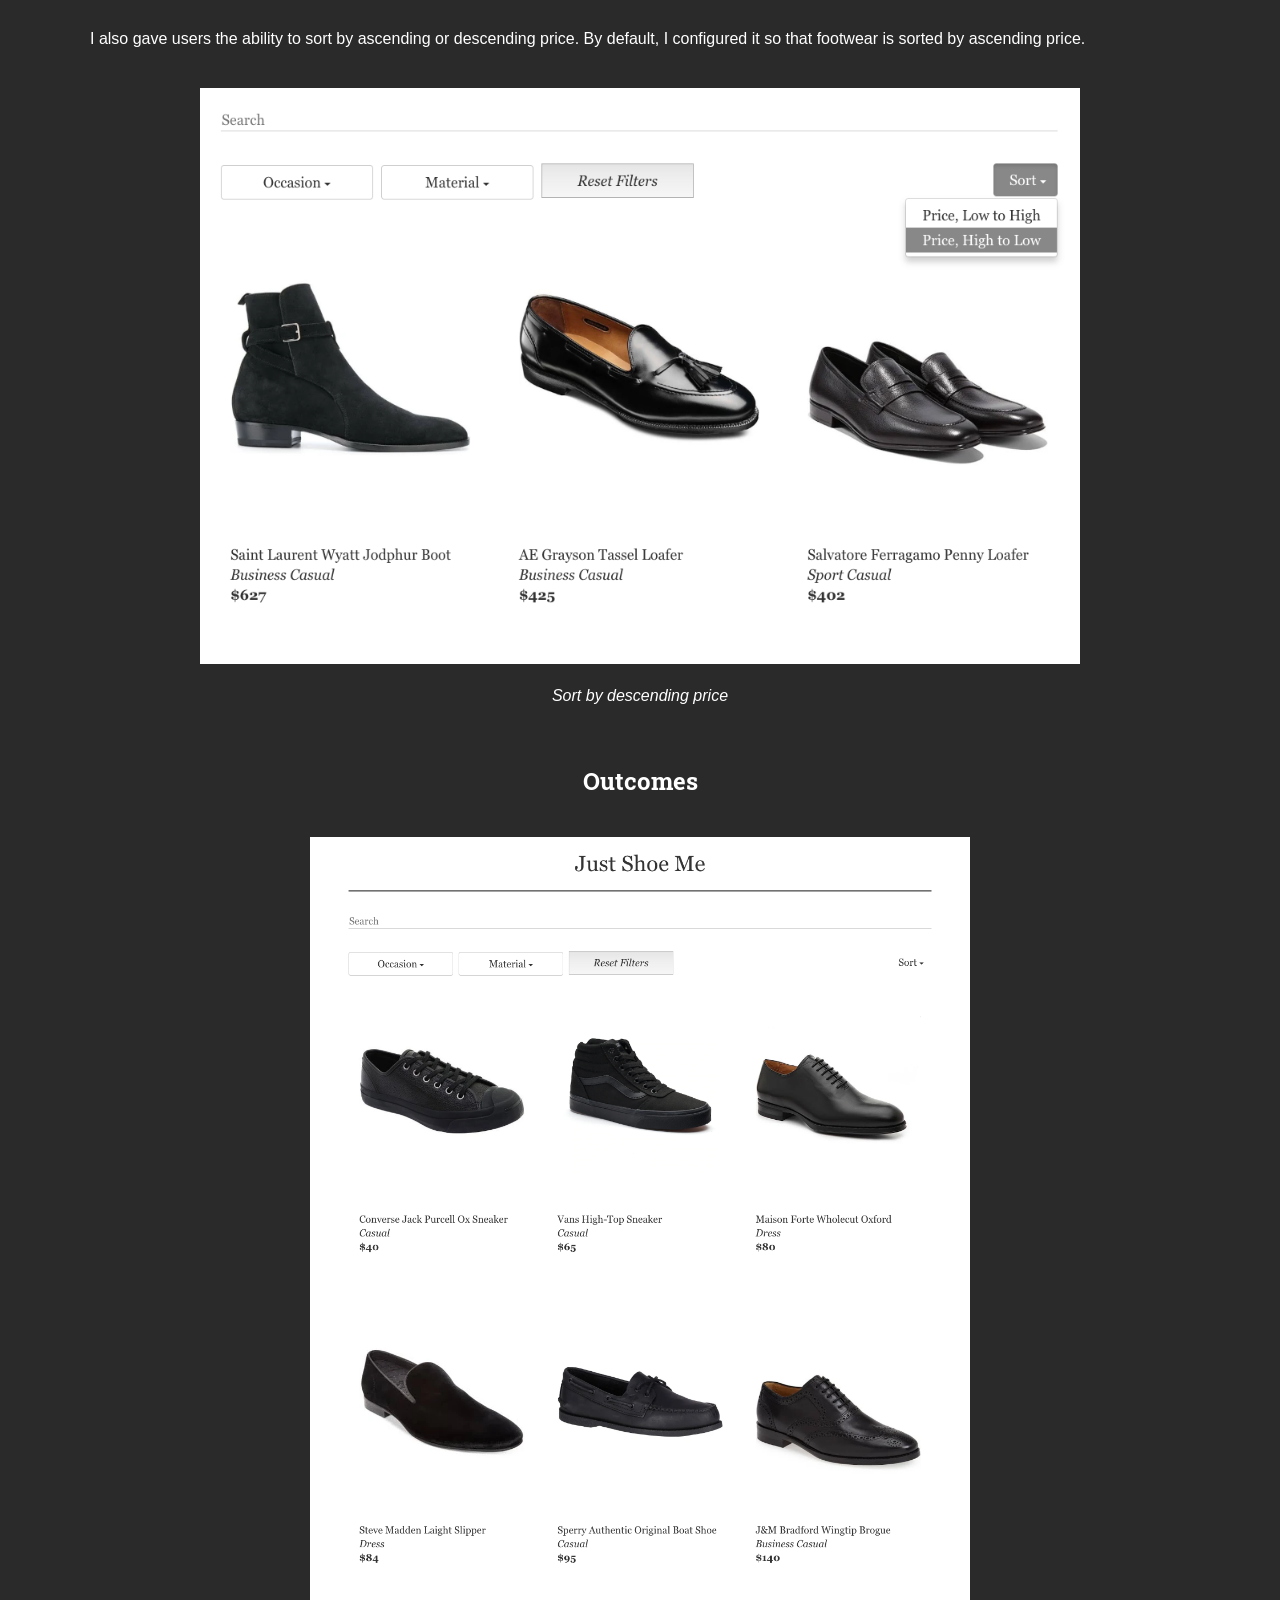
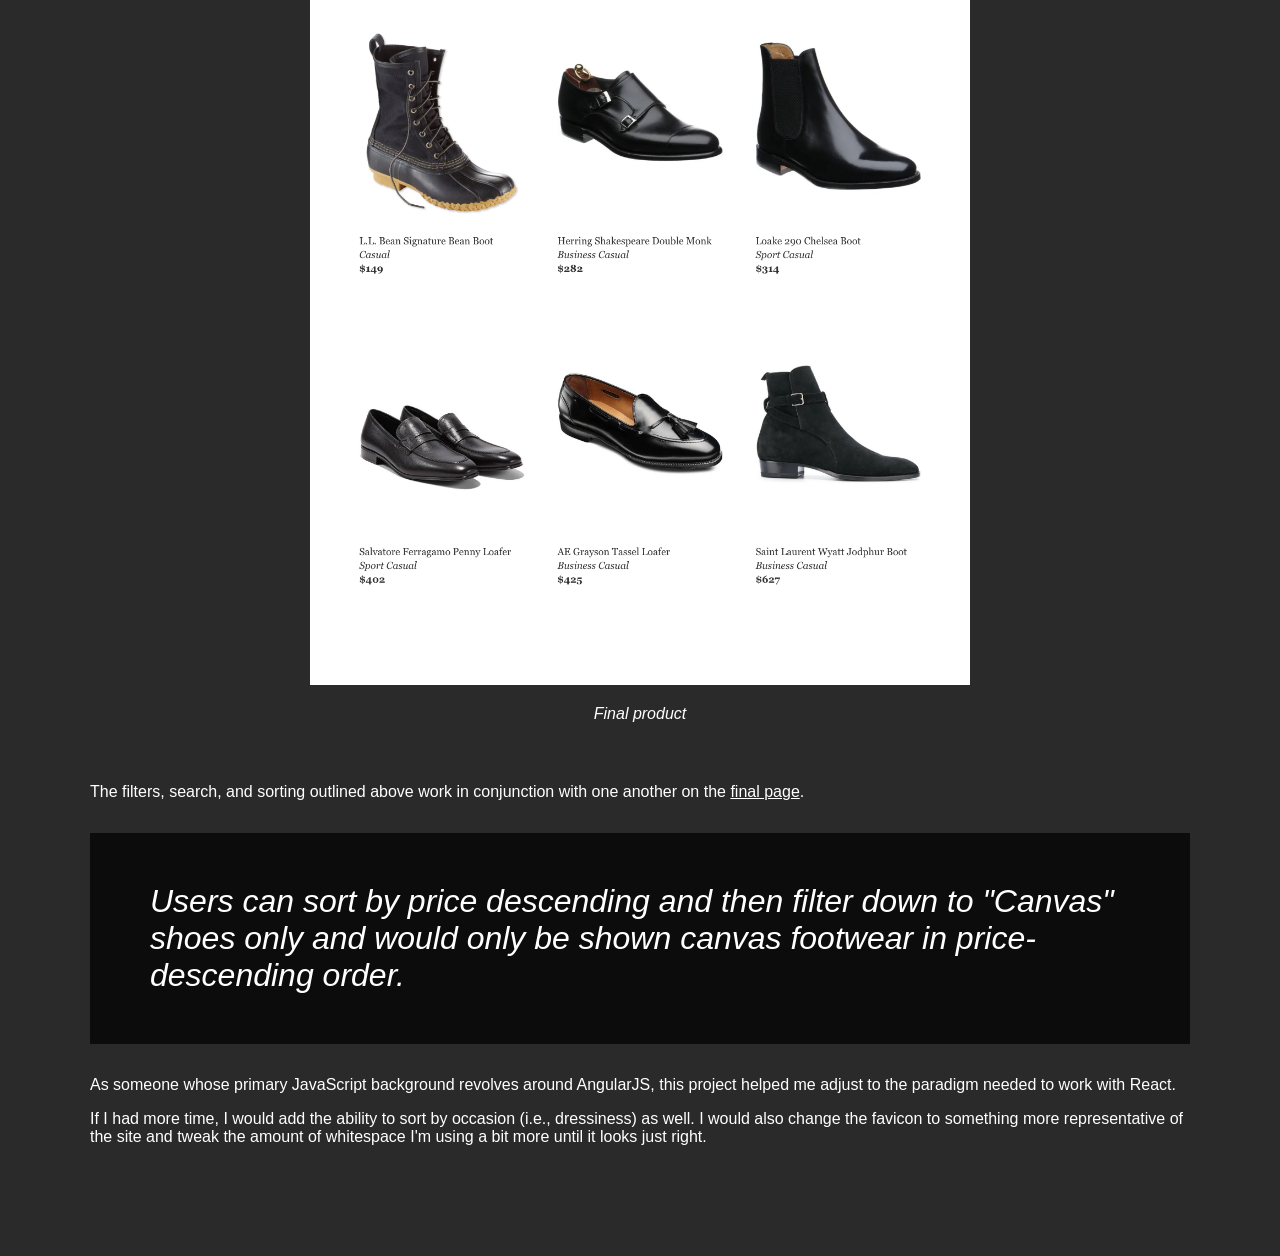
<file: shoe.html>
<!DOCTYPE html>
<html>
<head>
	<title>About</title>
	<link rel="stylesheet" href="style.css"></link>
	<link href="https://fonts.googleapis.com/css?family=Roboto Slab:100,300,400,500,700,900" rel="stylesheet">
</head>
	
<body>
	<div class="header">
		<ul class="links">
			<li>
				<a href="index.html">Home</a>
			</li>
			<li>
				<a href="about.html">About</a>
			</li>
			<li>
				<a href="education.html">Education</a>
			</li>
			<li>
				<a href="projects.html">Projects</a>
			</li>
			<li>
				<a href="resume.html">Resume</a>
			</li>
		</ul>
	</div>
	<div class="content">
		<div class="content-header">
			<h2>Just Shoe Me Search Page</h2>
			<h4 class="subheading">CS1300 Project, Fall 2018</h4>
		</div>
		<div id="about-container">
			<div class="project-paragraph-container">
				<h2 class="project-paragraph-step">Overview</h2>
			</div>
			<div class="project-paragraph-container">
				<p>As part of my UI/UX course at Brown this fall, I was tasked with using React to develop a webpage that could filter and sort a dozen different items. <a class="inline-link" href="https://aqueous-refuge-89997.herokuapp.com/" target="_blank">The page I built</a> could eventually be used as a results page for an online men's shoe store.
			</div>
			<div class="project-paragraph-container">
				<h2 class="project-paragraph-step">1 // Components</h2>
			</div>
			<div class="project-paragraph-container">
				<p>I began by making three components: one for the site header, one for each product that would appear on the results page, and one for the list that would contain these products.</p>
			</div>
			<div class="project-paragraph-container shoe-image-container">
				<img class="shoe-header-image" src="shoeheader.png">
			</div>
			<div class="project-paragraph-container shoe-caption-container">
				<p class="project-paragraph-centered project-paragraph-caption">Header component</p>
			</div>
			<div class="project-paragraph-container shoe-image-container">
				<img class="shoe-product-image" src="shoeproduct.png">
			</div>
			<div class="project-paragraph-container shoe-caption-container">
				<p class="project-paragraph-centered project-paragraph-caption">Product component</p>
			</div>
			<div class="project-paragraph-container shoe-image-container">
				<img class="shoe-list-image" src="shoelist.png">
			</div>
			<div class="project-paragraph-container shoe-caption-container">
				<p class="project-paragraph-centered project-paragraph-caption">List component</p>
			</div>
			<div class="project-paragraph-container">
				<h2 class="project-paragraph-step">2 // Filters</h2>
			</div>
			<div class="project-paragraph-container">
				<p>I thought an online shoe store could distinguish itself by indicating when users might wear different shoes. To this end, I added an "Occasion" field to each product and gave users the ability to filter by the same.</p>
			</div>
			<div class="project-paragraph-container shoe-image-container">
				<img class="shoe-full-width-image" src="shoematerialfilter.png">
			</div>
			<div class="project-paragraph-container shoe-caption-container">
				<p class="project-paragraph-centered project-paragraph-caption">Occasion filter</p>
			</div>
			<div class="project-paragraph-container">
				<p class="black-paragraph">I then added a second filter so that users could filter out only certain materials, search functionality that serves as a dynamic filter, and a "Reset Filters" button to reset both the occasion and material filters to their default state.</p>
			</div>
			<div class="project-paragraph-container shoe-image-container">
				<img class="shoe-full-width-image" src="shoeoccasionfilter.png">
			</div>
			<div class="project-paragraph-container shoe-caption-container">
				<p class="project-paragraph-centered project-paragraph-caption">Material filter</p>
			</div>
			<div class="project-paragraph-container shoe-image-container">
				<img class="shoe-full-width-image" src="shoesearch.png">
			</div>
			<div class="project-paragraph-container shoe-caption-container">
				<p class="project-paragraph-centered project-paragraph-caption">Search filter</p>
			</div>
			<div class="project-paragraph-container">
				<h2 class="project-paragraph-step">3 // Sorting</h2>
			</div>
			<div class="project-paragraph-container">
				<p>I also gave users the ability to sort by ascending or descending price. By default, I configured it so that footwear is sorted by ascending price.</p>
			</div>
			<div class="project-paragraph-image-container shoe-image-container">
				<img class="shoe-full-width-image" src="shoesort.png">
			</div>
			<div class="project-paragraph-container shoe-caption-container">
				<p class="project-paragraph-centered project-paragraph-caption">Sort by descending price</p>
			</div>
			<div class="project-paragraph-container">
				<h2 class="project-paragraph-step">Outcomes</h2>
			</div>
			<div class="project-paragraph-container">
				<div class="project-paragraph-image-container shoe-image-container">
					<a href="https://aqueous-refuge-89997.herokuapp.com/" target="_blank">
						<img class="shoe-ascending-image" src="shoeascending.png">
					</a>
				</div>
				<div class="project-paragraph-container shoe-caption-container">
					<p class="project-paragraph-centered project-paragraph-caption">
						<a href="https://aqueous-refuge-89997.herokuapp.com/" target="_blank">
							Final product
						</a>
					</p>
				</div>
				<p>The filters, search, and sorting outlined above work in conjunction with one another on the <a class="inline-link" href="https://aqueous-refuge-89997.herokuapp.com/" target="_blank">final page</a>. 
				<p class="black-paragraph">Users can sort by price descending and then filter down to "Canvas" shoes only and would only be shown canvas footwear in price-descending order.</p>
				<p>As someone whose primary JavaScript background revolves around AngularJS, this project helped me adjust to the paradigm needed to work with React.</p>
				<p>If I had more time, I would add the ability to sort by occasion (i.e., dressiness) as well. I would also change the favicon to something more representative of the site and tweak the amount of whitespace I'm using a bit more until it looks just right.
			</div>
		<div class="project-footer"></div>
	</div>
</body>
</html>
</file>
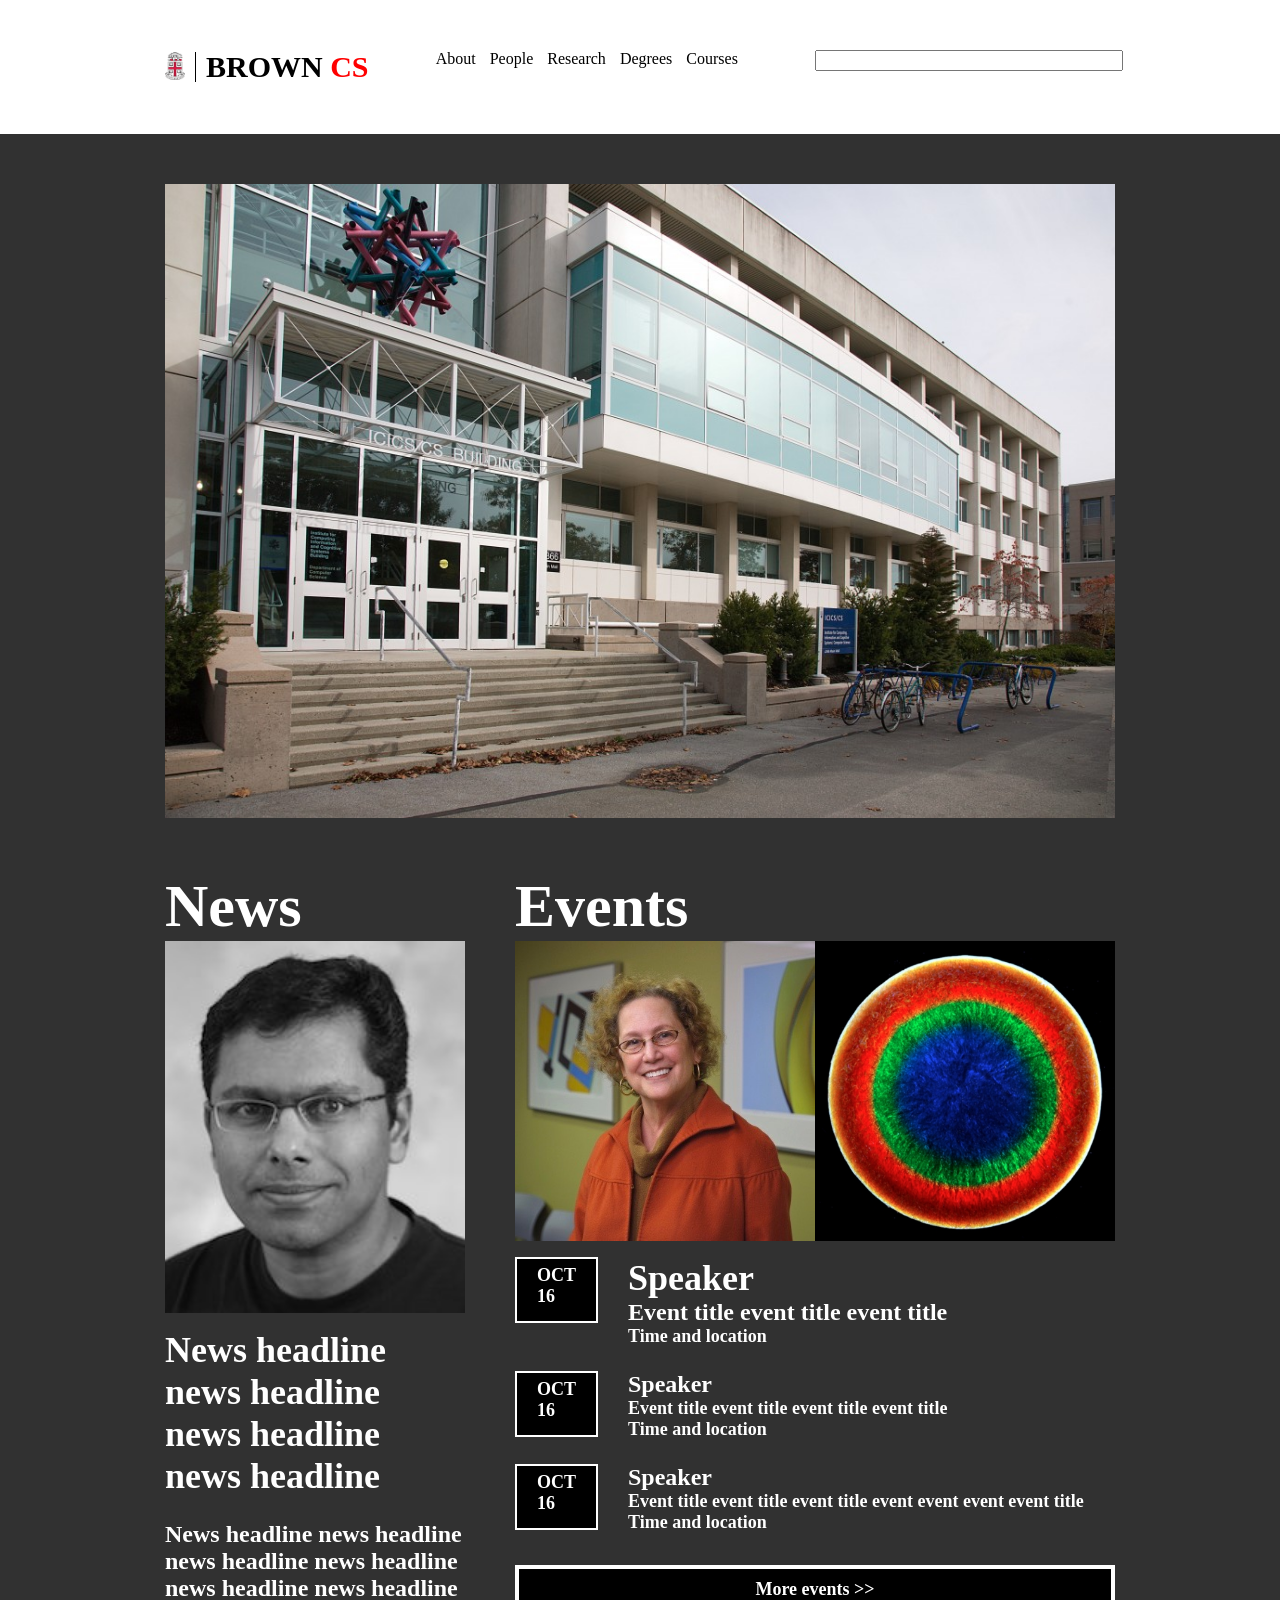
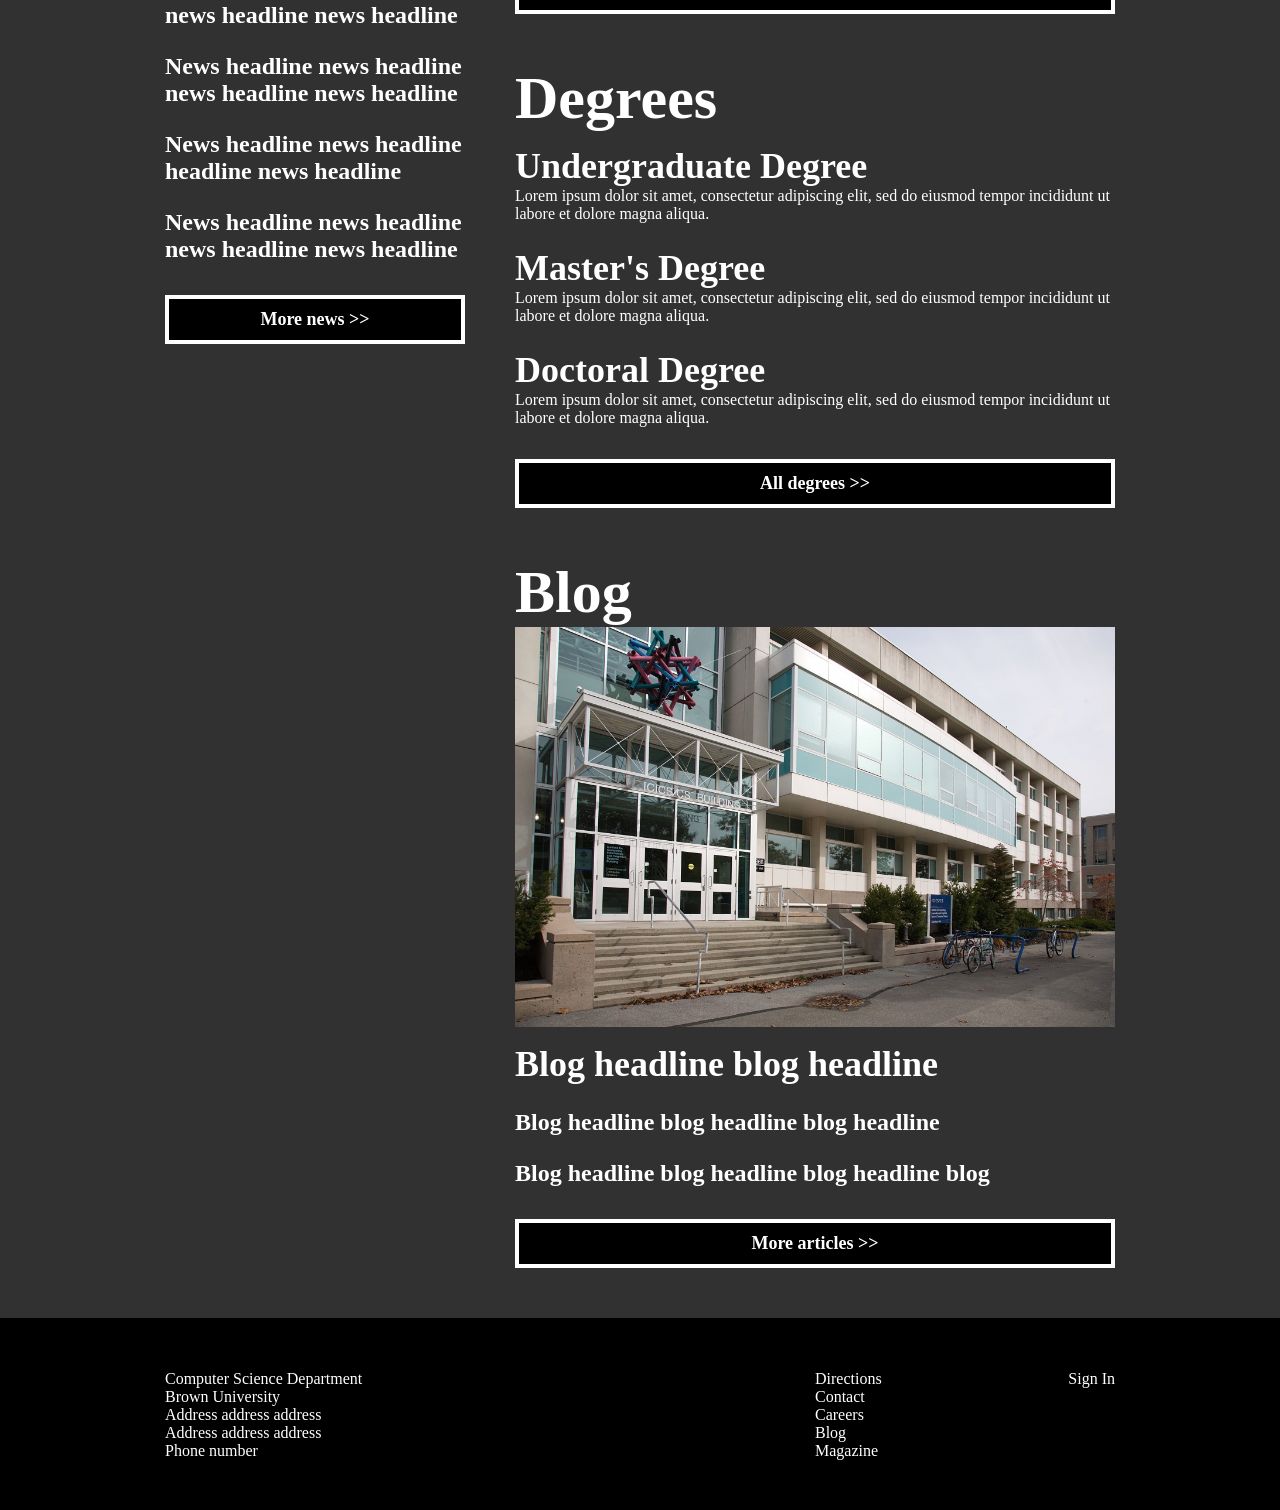
<file: redesign/redesign.html>
<!DOCTYPE HTML>
<html>
  <head>
    <title>Brown CS - Home</title>
    <link rel="stylesheet" href="redesign.css">
  </head>
  <body>
    <header>
        <div class="header-container">
            <div class="header-title">
                <div class="header-logo-container">
                    <img src="brown_logo.gif"/>
                </div>
                <div class="header-title-container">
                    <a href="redesign.html">Brown <span>CS</span></a>
                </div>
            </div>
            <div class="header-hamburger" onclick="hamburgerClick()">
                <img src="Hamburger_icon.svg" />
            </div>    
            <div class="header-links">
                <a>About</a>
                <a>People</a>
                <a>Research</a>
                <a>Degrees</a>
                <a>Courses</a>
            </div>
            <div class="header-search">
                <input />
            </div>
        </div>
    </header>
    <div id="small-screen-header-links">
        <div>
            <a>About</a>
        </div>
        <div>
            <a>People</a>
        </div>
        <div>
            <a>Research</a>
        </div>
        <div>
            <a>Degrees</a>
        </div>
        <div>
            <a>Courses</a>
        </div>
        <div class="small-screen-header-search">
            <input />
        </div>
    </div>
    <main>
        <div class="hero-image-container">
            <img src="cit.jpg">
        </div>
        <div class="main-container">
            <div class="left">
                <div>
                    <h2>News</h2>
                    <div class="news-image-container">
                        <img src="shriram.jpg">
                    </div>
                    <h4 class="news-headline">News headline news headline news headline news headline</h4>
                    <h5 class="news-headline">News headline news headline news headline news headline news headline news headline news headline news headline</h5>
                    <h5 class="news-headline">News headline news headline news headline news headline</h5>
                    <h5 class="news-headline news-headline-to-be-hidden">News headline news headline headline news headline</h5>
                    <h5 class="news-headline news-headline-to-be-hidden">News headline news headline news headline news headline</h5>
                    <div class="more-container">
                        <h6>More news >></h6>
                    </div>
                </div>
            </div>
            <div class="right">
                <div class="events">
                    <h2>Events</h2>
                    <div class="events-image-container">
                        <div>
                            <img src="frankel.jpg">
                        </div>
                        <div>
                            <img src="frankelimg.jpg">
                        </div>
                    </div>
                    <div class="event-container">
                        <div class="date-container">
                            <h6>OCT</h6>
                            <h6>16</h6>
                        </div>
                        <div>
                            <h4>Speaker</h4>
                            <h5>Event title event title event title</h5>
                            <h6>Time and location</h6>
                        </div>
                    </div>
                    <div class="event-container">
                        <div class="date-container">
                            <h6>OCT</h6>
                            <h6>16</h6>
                        </div>
                        <div>
                            <h5>Speaker</h5>
                            <h6>Event title event title event title event title</h6>
                            <h6>Time and location</h6>
                        </div>
                    </div>
                    <div class="event-container">
                        <div class="date-container">
                            <h6>OCT</h6>
                            <h6>16</h6>
                        </div>
                        <div>
                            <h5>Speaker</h5>
                            <h6>Event title event title event title event event event event title</h6>
                            <h6>Time and location</h6>
                        </div>
                    </div>
                    <div class="more-container">
                        <h6>More events >></h6>
                    </div>
                    <div></div>
                </div>
                <div class="third-column-breakout">
                    <div class="degrees">
                        <h2>Degrees</h2>
                        <div class="degree">
                            <h4>Undergraduate Degree</h4>
                            <p>Lorem ipsum dolor sit amet, consectetur adipiscing elit, sed do eiusmod tempor incididunt ut labore et dolore magna aliqua.</p>
                        </div>
                        <div class="degree">
                            <h4>Master's Degree</h4>
                            <p>Lorem ipsum dolor sit amet, consectetur adipiscing elit, sed do eiusmod tempor incididunt ut labore et dolore magna aliqua.</p>
                        </div>
                        <div class="degree">
                            <h4>Doctoral Degree</h4>
                            <p>Lorem ipsum dolor sit amet, consectetur adipiscing elit, sed do eiusmod tempor incididunt ut labore et dolore magna aliqua.</p>
                        </div>
                        <div class="more-container">
                            <h6>All degrees >></h6>
                        </div>
                    </div>
                    <div class="blog">
                        <h2>Blog</h2>
                        <div class="blog-image-container">
                            <img src="cit.jpg">
                        </div>
                        <h4 class="blog-headline">Blog headline blog headline</h4>
                        <h5 class="blog-headline">Blog headline blog headline blog headline</h5>
                        <h5 class="blog-headline">Blog headline blog headline blog headline blog</h5>
                        <div class="more-container">
                            <h6>More articles >></h6>
                        </div>
                    </div>
                </div>
            </div>
        </div>
    </main>
    <footer>
        <div class="footer-container">
            <div class="footer-left footer-column">
                <div>Computer Science Department</div>
                <div>Brown University</div>
                <div>Address address address</div>
                <div>Address address address</div>
                <div>Phone number</div>
            </div>
            <div class="footer-right">
                <div class="footer-column">
                    <div>
                        <a>Directions</a>
                    </div>
                    <div>
                        <a>Contact</a>
                    </div>
                    <div>
                        <a>Careers</a>
                    </div>
                    <div>
                        <a>Blog</a>
                    </div>
                    <div>
                        <a>Magazine</a>
                    </div>
                </div>
                <div class="footer-column sign-in-column">
                    <a>Sign In</a>
                </div>
            </div>
        </div>
    </footer>    
  </body>
</html>
<script src="redesign.js"></script>
</file>
<file: style.css>
body {
	background-color: #2a2a2a;
	color: white;
	margin: 0 30px 20px;
	text-transform: uppercase;
	font-family: 'Roboto Slab', serif;
}

a {
	color: white;
    text-decoration: none;
}

a:hover {
	font-style: italic;
}

.header {
	display: flex;
    justify-content: center;
    align-items: center;
    height: 80px;
}

.links {
	display: flex;
    justify-content: space-between;
    width: 460px;
    list-style: none;
    padding: 0;
}

.links .current {
	font-weight: 900;
}

.inline-link {
	text-decoration: underline;
}

.inline-link:hover {
	font-style: normal;
}

.content-header {
	display: flex;
	flex-direction: column;
    justify-content: center;
    align-items: center;
}

.content-header .subheading {
	margin-top: 0;
	font-weight: initial;
	font-style: italic;
}

#name-content {
	position: fixed;
    top: 50%;
    left: 50%;
    transform: translate(-50%, -50%);
}

#name-container {
	display: flex;
	justify-content: center;
}

#name {
	border: 5px solid white;
    padding: 20px 20px 20px 42px;
    font-size: 42px;
    letter-spacing: 20px;
    text-align: center;
}

#about-container {
	padding: 0 60px;
	font-size: 24px;
}

#about-container p span {
	font-weight: 700;
}

#education-container {
	padding: 20px 60px;
}

.school {
	padding-bottom: 20px;
	font-size: 20px;
}

.school p {
	margin: 0;
}

.school span {
	font-weight: 700;
}

.school .program {
	font-style: italic;
}

#project-container {
	display: flex;
	flex-wrap: wrap;
	justify-content: center;
	padding-top: 30px;
}

.project {
	border: 5px solid white;
	width: 40%;
	height: 100px;
}

.project:hover {
	background-color: #b5b5b5;
}

.project .inner-project-container {
	height: 100%;
	margin: 10px;
}

#about-content, #resume-content {
	position: fixed;
    top: 50%;
    left: 50%;
    transform: translate(-50%, -50%);
}

/*#resume-header {
	padding-top: 150px;
}*/

#resume-container {
	display: flex;
	justify-content: center;
}

#resume {
	border: 5px solid white;
	padding: 8px;
	margin: 0;
}

#resume a div {
	height: 100%;
	width: 100%;
}

.project-paragraph-container {
	margin: 40px 0;
	font-size: 16px;
	font-family: 'Avenir Next', sans-serif;
	text-transform: none;
}

.black-paragraph {
	background-color: #0c0c0c;
    padding: 50px 60px;
    font-size: 32px;
    font-style: italic;
}

.project-paragraph-caption {
	font-size: 16px;
	font-family: 'Avenir Next', sans-serif;
	text-transform: none;
	font-style: italic;
}

.project-paragraph-centered {
	text-align: center;
}

.old-and-new {
	display: flex;
	justify-content: space-between;
}

.old-and-new-content-container {
	width: 48%;
	text-align: center;
	font-size: 16px;
}

.old-and-new-heading {
	margin-bottom: 10px;
}

.project-paragraph-step {
	text-align: center;
	margin-bottom: 0;
	font-family: 'Roboto Slab', serif;
}

.project-paragraph-image-container {
	margin-bottom: 10px;
}

.project-paragraph-image {
	width: 100%;
}

.old-image, .new-image {
	width: 100%;
}

.project-video-container video {
	width: 100%;
}

.project-video-container-two {
	text-align: center;
}

.project-video-container-two video {
	width: 60%;
}

.project-video-container-three {
	text-align: center;
}

.project-video-container-three video {
	width: 40%;
}

.project-mobile-container {
	/*width: 30%;*/
}

/*.project-mobile-image-container {
	width: 30%;
}*/

.project-mobile-image-inner-container {
	display: flex;
	justify-content: center;
	align-items: start;
}

.project-mobile-image-inner-container img {
	width: 20%;
}

.project-mobile-image-left {
	margin-right: 20px;
}

.project-4k-image-container {
	width: 80%;
	margin: 0 auto;
}

.project-footer {
	height: 50px;
}

.kayak-image-container {
	text-align: center;
}

.kayak-image {
	width: 80%;
}

.kayak-image-two {
	width: 40%;
}

.kayak-image-three {
	width: 60%;
}

.kayak-office-image {
	width: 40%;
}

.kayak-caption-above {
	margin-bottom: 10px;
}

.brown-cs-site-container {
	display: flex;
	justify-content: center;
}

.brown-cs-site-container a {
	width: 16%;
	margin-left: 5px;
	text-align: center;
	font-size: 16px;
}

.brown-cs-site-container a:hover {
	font-style: initial;
}

.brown-cs-site-container a span {
	margin-bottom: 5px;
	display: inline-block;
}

.brown-cs-hifi-image-container {
	text-align: center;
}

.brown-cs-hifi-image {
	width: 80%;
}

.fixers-lo-container {
	margin-bottom: 0;
}

.fixers-lo-caption-container, {
	margin-top: 0;
	margin-bottom: 50px;
}

.fixers-1-container {
	text-align: center;
}
.fixers-1-container div {
	width: 40%;
	display: inline-block;
}
.fixers-1-container img {
	width: 100%;
}

.fixers-2-container {
	display: flex;
	justify-content: space-between;
	width: 80%;
	margin: 0 auto;
}

.fixers-2-container div {
	width: 32%;
}

.fixers-2-container img {
	display: flex;
	justify-content: center;
	width: 100%;
	border-radius: 10%;
}

.fixers-3-container {
	text-align: center;
}

.fixers-3-container div {
	width: 40%;
	display: inline-block;
}

.fixers-3-container div img {
	width: 100%;
}

.fixers-hi-fi-container {
	text-align: center;
}

.fixers-hi-fi-container img {
	width: 80%;
}

.fixers-video-container {
	text-align: center;
}

.fixers-video-container .fixers-video {
	width: 80%;
}

.shoe-image-container {
	text-align: center;
	margin-bottom: 10px;
}

.shoe-caption-container {
	margin-top: 0;
	margin-bottom: 60px;
}

.shoe-header-image {
	width: 80%;
}

.shoe-product-image {
	width: 40%;
}

.shoe-list-image {
	width: 60%;
}

.shoe-full-width-image {
	width: 80%;
}

.shoe-ascending-image {
	width: 60%;
}

/* Media queries: */

@media(max-width: 240px) {
	.project {
		height: initial;
		font-size: 12px;
		border: none;
	}

	.project:hover {
		background-color: transparent;
	}
}

@media(max-width: 370px) {

	#name {
		border: none;
	}

	#about-container {
		padding: 0;
		font-size: 12px;
	}

	#education-container {
		padding: 0;
	}

	.school {
		font-size: 12px;
	}
}
 
@media(max-width: 400px) {

	.project {
		width: 80%;
	}
}

@media (max-width: 500px) {

	#name {
		font-size: 24px;
	}

}
 
@media (max-width: 640px) { 

	.header {
		height: 200px;
		justify-content: center;
	}

	.links {
		flex-direction: column;
		align-items: center;
    	padding: 0;
	}

	#about-container {
		font-size: 16px;
		padding: 0;
	}

	.school {
		font-size: 16px;
	}

}

@media (max-height: 540px) { 

	#name-content {
		padding-top: 30px;
	}

	#name-content, #resume-content {
		position: static;
		transform: none;
	}
	
}
</file>
<file: redesign/redesign.css>
body {
	margin: 0;
	font-family: 'Avenir Next Condensed';
}

h2 {
	font-size: 60px;
	margin: 0;
}

h4 {
	font-size: 36px;
	margin: 0;
}

h5 {
	font-size: 24px;
	margin: 0;
}

h6 {
	font-size: 18px;
	margin: 0;
}

header {
	padding: 50px;
}

.header-container {
	display: flex;
	justify-content: space-between;
	width: 950px;
	margin: 0 auto;
}

.header-title {
	font-family: 'Didot';
	text-transform: uppercase;
	min-width: 120px;
	font-size: 30px;
	display: flex;
	font-weight: bold;
}

.header-logo-container {
	height: 30px;
	width: 20px;
	padding-right: 10px;
	border-right: 1px solid black;
	position: relative;
	top: 2px;
}

.header-logo-container img {
	width: 100%;
}

.header-title-container {
	padding-left: 10px;
}

.header-title a {
	text-decoration: none;
	color: black;
}

.header-title span {
	color: red;
}

.header-hamburger {
	display: none;
}

.header-hamburger:hover {
	cursor: pointer;
}

.header-links a {
	padding-right: 10px;
}

.header-search {
	width: 300px;
}

.header-search input {
	width: 100%;
}

#small-screen-header-links {
	display: none;
	padding: 50px;
	background-color: black;
	color: white;
}

.small-screen-header-search {
	padding-top: 4px;
}

main {
	padding: 50px;
	border-bottom: 2px solid black;
	background-color: #313131;
	color: white;
}

.hero-image-container {
	width: 950px;
	margin: 0 auto 50px;
}

.hero-image-container img {
	width: 100%;
}

.main-container {
	display: flex;
	width: 950px;
	margin: 0 auto;
}

.left {
	width: 300px;
	margin-right: 50px;
}

.news-image-container img, .blog-image-container img {
	width: 100%;
}

.news-headline {
	padding: 12px 0;
}

.more-container {
	border: 4px solid white;
	background-color: black;
	text-align: center;
	padding: 10px;
	margin-top: 20px;
}

.events-image-container {
	display: flex;
}

.events-image-container div {
	width: 50%;
}

.events-image-container div img {
	width: 100%;
}

.event-container {
	display: flex;
	padding: 12px 0;
}

.date-container {
	background-color: black;
	padding: 6px 20px;
	border: 2px solid white;
	margin-right: 30px;
	height: 50px;
}

.degree {
	padding: 12px 0;
}

.right {
	width: 600px;
}

.degrees, .blog {
	margin-top: 50px;
}

.degrees p {
	margin: 0;
}

.blog-headline {
	padding: 12px 0;
}

footer {
	background-color: black;
}

.footer-container {
	width: 950px;
	padding: 50px;
	display: flex;
	flex-direction: row;
	justify-content: space-between;
	margin: 0 auto;
	color: white;
}

.footer-left {
	width: 600px;
	padding-right: 50px;
}

.footer-right {
	width: 300px;
	display: flex;
	flex-direction: row;
	justify-content: space-between;
}

/* Mobile */
@media (max-width: 768px) {

	.footer-container {
		display: flex;
		flex-direction: column;
	}

	.footer-right {
		display: block;
	}

}


/* Tablet */
@media (max-width: 1024px) {

	.header-container {
		width: 100%;
	}

	.header-hamburger {
		display: block;
	}

	.header-links {
		display: none;
	}

	.header-search {
		display: none;
	}

	#small-screen-header-links.shown {
		display: block;
	}

	.hero-image-container {
		width: initial;
	}

	.main-container {
		flex-direction: column;
		width: 100%;
	}

	.left {
		width: 100%;
	}

	.news-image-container img {
		width: 50%;
	}

	.news-headline-to-be-hidden {
		display: none;
	}

	.right {
		width: 100%;
	}

	.events {
		margin-top: 50px;
	}

	.footer-container {
		width: initial;
	}

	.footer-column {
		margin-bottom: 40px;
	}

	.sign-in-column {
		margin-bottom: 0;
	}
}

/* 4K screens */
@media (min-width: 3840px) {

	.header-container {
		width: 2000px;
	}

	.hero-image-container {
		width: 2000px;
	}

	.main-container {
		width: 2000px;
	}

	.left {
		width: 600px;
		margin-right: 100px;
	}

	.right {
		display: flex;
		width: 1300px;
	}

	.events {
		flex: 1;
		width: 600px;
	}

	.events-image-container {
		flex-direction: column;
	}

	.events-image-container div {
		width: initial;
	}

	.third-column-breakout {
		flex: 1;
		margin-left: 100px;
		width: 600px;
	}

	.degrees {
		margin-top: 0;
	}

	.footer-container {
		width: 2000px;
	}

	.footer-left {
		width: 1300px;
		padding-right: 100px;
	}

	.footer-right {
		width: 600px;
	}
}
</file>
